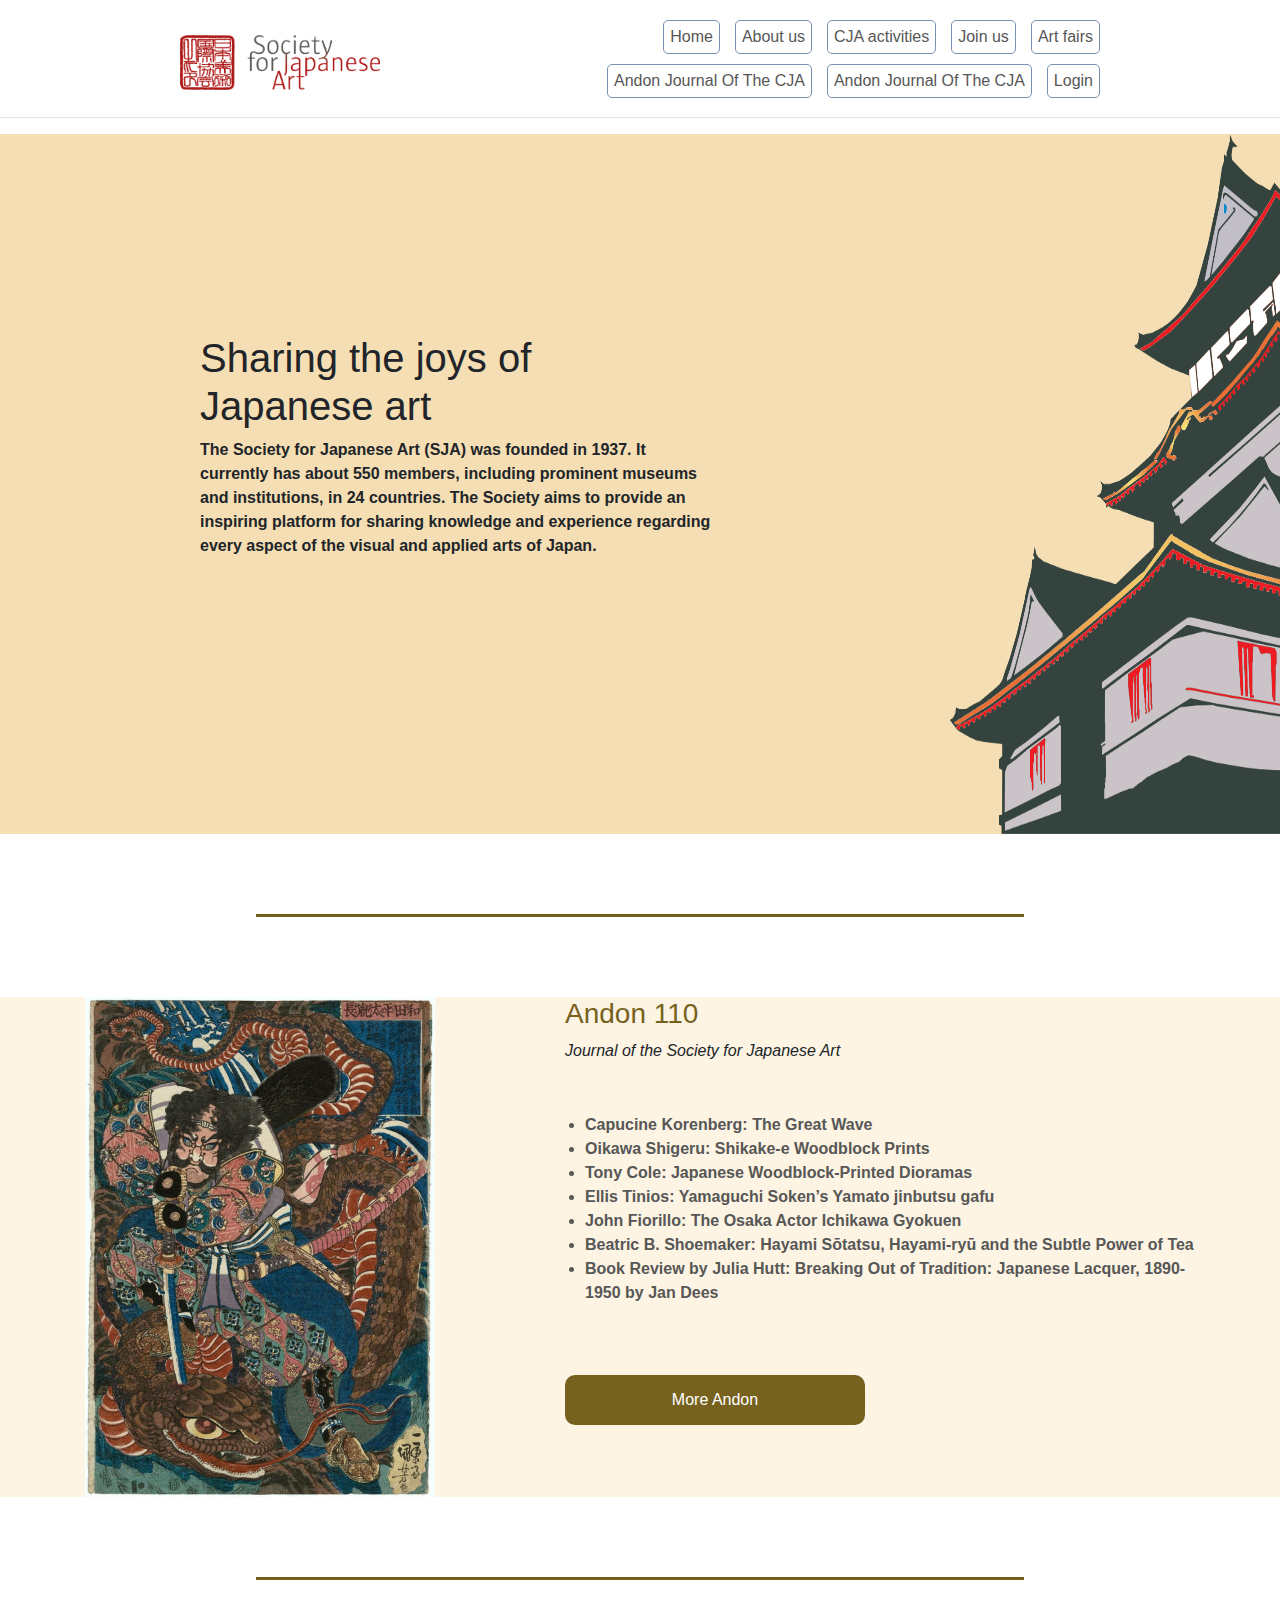
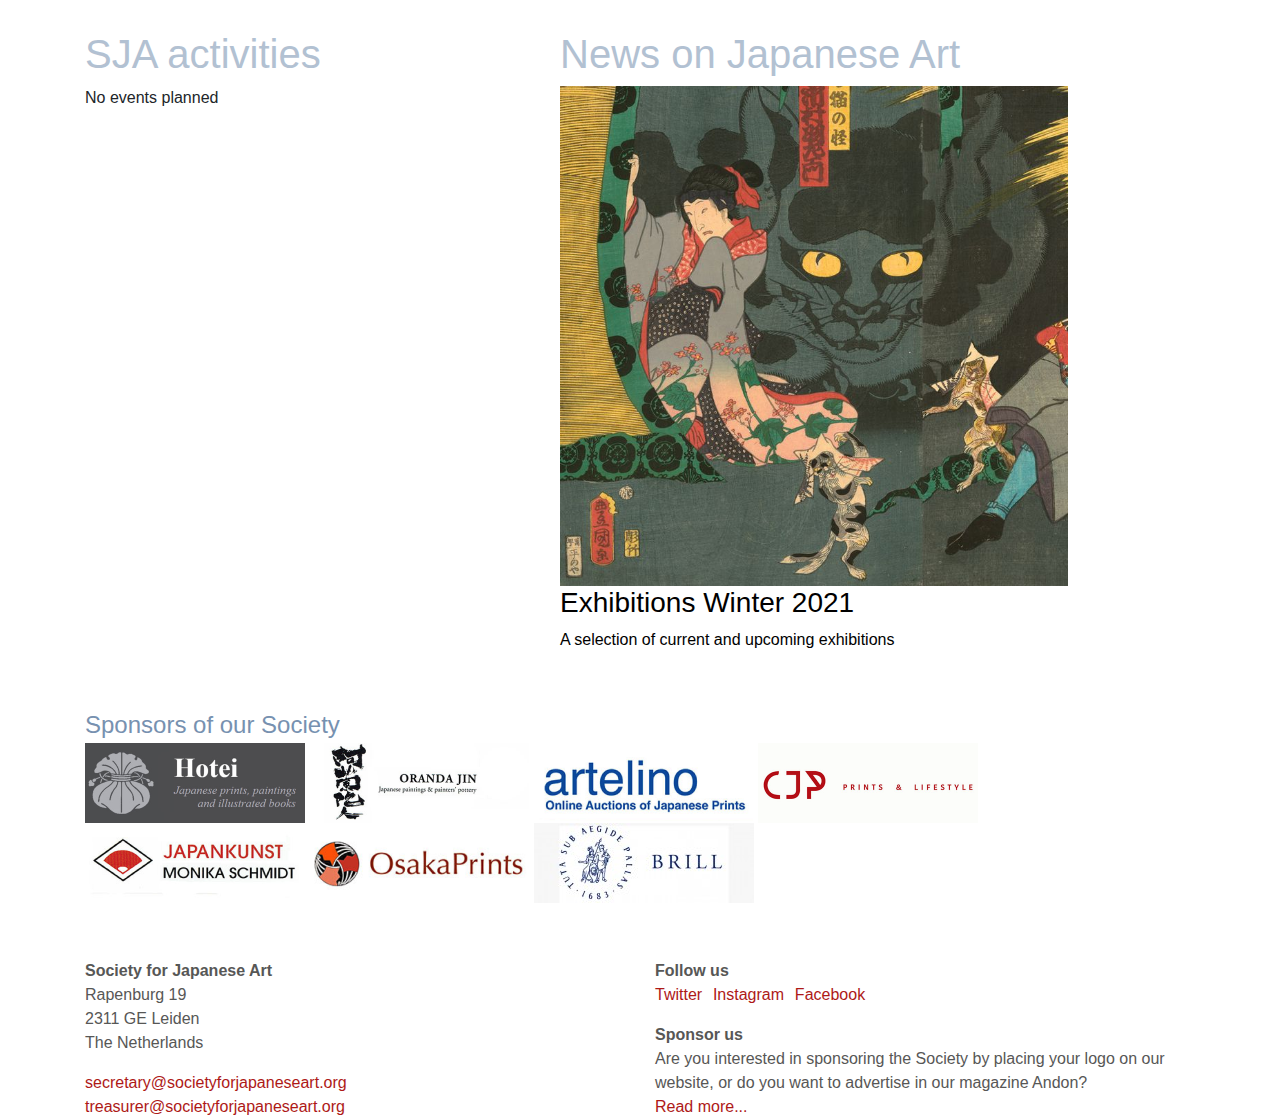
<file: index.html>
<!DOCTYPE html>
<html lang="en">
<head>
    <meta charset="UTF-8">
    <meta name="viewport" content="width=device-width, initial-scale=1.0">
    <title>Document</title>
    <script src="https://code.jquery.com/jquery-3.5.1.min.js" integrity="sha256-9/aliU8dGd2tb6OSsuzixeV4y/faTqgFtohetphbbj0=" crossorigin="anonymous"></script>
    <link rel="stylesheet" href="https://stackpath.bootstrapcdn.com/bootstrap/4.5.2/css/bootstrap.min.css" integrity="sha384-JcKb8q3iqJ61gNV9KGb8thSsNjpSL0n8PARn9HuZOnIxN0hoP+VmmDGMN5t9UJ0Z" crossorigin="anonymous">
    <script src="https://stackpath.bootstrapcdn.com/bootstrap/4.5.2/js/bootstrap.min.js" integrity="sha384-B4gt1jrGC7Jh4AgTPSdUtOBvfO8shuf57BaghqFfPlYxofvL8/KUEfYiJOMMV+rV" crossorigin="anonymous"></script>
    <link rel="stylesheet" href="index-style.css">
    <link rel="stylesheet" href="header-styles.css">
    <link rel="stylesheet" href="footer_style.css">
</head>
<body>
    <header class="header">
        <div class="container container__header">
            <div class="header-logo">
                <img src="header-logo.png" alt="" class="header__logo">
            </div>
            <ul class="header-links">
                <a href="index.html" class="links">Home</a>
                <a href="#" class="links">About us</a>
                <a href="#" class="links">CJA activities</a>
                <a href="join-us.html" class="links">Join us</a>
                <a href="art-fairs.html" class="links">Art fairs</a>
                <div class="w-100"></div>
                <div class="wrapper">
                    <a href="andon-journal-of-the-sja.html" class="links">Andon Journal Of The CJA</a>
                    <a href="index666.html" class="links">Andon Journal Of The CJA</a>
                    <a href="#" class="links">Login</a>
                </div>
            </ul>
        </div>
    </header>
    <hr>

    <div class="block__menu">
        <div class="text">
            <h1>Sharing the joys of Japanese art</h1>
            <span>The Society for Japanese Art (SJA) was founded in 1937. It currently has about 550 members, including prominent museums and institutions, in 24 countries. The Society aims to provide an inspiring platform for sharing knowledge and experience regarding every aspect of the visual and applied arts of Japan.</span>
        </div>
        <div class="img"><img src="backgr.png" alt=""> </div>
    </div>
    <div class="hr"><hr></div>
    <div class="block__main">
        <div class="container">
            <div class="row">
                <div class="col-4">
                    <div class="block1">
                        <img src="img.png" alt="">
                    </div>
                </div>
                <div class="col-8">
                    <div class="block">
                        <h3>Andon 110</h3>  
                        <p>Journal of the Society for Japanese Art</p>
                        <div class="names">
                            <li>Capucine Korenberg: The Great Wave</li>
                            <li>Oikawa Shigeru: Shikake-e Woodblock Prints</li>
                            <li>Tony Cole: Japanese Woodblock-Printed Dioramas</li>
                            <li>Ellis Tinios: Yamaguchi Soken’s Yamato jinbutsu gafu</li>
                            <li>John Fiorillo: The Osaka Actor Ichikawa Gyokuen</li>
                            <li>Beatric B. Shoemaker: Hayami Sōtatsu, Hayami-ryū and the Subtle Power of Tea</li>
                            <li>Book Review by Julia Hutt: Breaking Out of Tradition: Japanese Lacquer, 1890-1950 by Jan Dees</li>
                        </div>
                        <div class="button">
                            <button><a href=""><span>More Andon</span></a></button>
                        </div>
                    </div>
                </div>
            </div>
        </div>
    </div>
    <div class="hr"><hr></div>
    <div class="container">
        <div class="row">
            <div class="col-5">
                <div class="blockk">
                    <a href=""><h1>SJA activities</h1></a>
                    <span>No events planned</span>
                </div>
            </div>
            <div class="col-7">
                <div class="block_">
                    <a href=""><h1>News on Japanese Art</h1></a>
                    <div class="upcom">
                        <a class="imagee" href="">
                            <img src="img2.png" alt="">
                            <div class="text2">
                                <h3>Exhibitions Winter 2021</h3>
                                <p>A selection of current and upcoming exhibitions</p>
                            </div>
                        </a>
                    </div>
                </div>
            </div>
        </div>
    </div>
    <div class="container">
        <footer>
            <div class="foot_head">
                <p class="headertxt">Sponsors of our Society</p>
            </div>
            <div class="spons_logos">
                <img src="footer_hotei.png" alt="">
                <img src="footer_oranda_jin.png" alt="">
                <img src="footer_artelino.png" alt="">
                <img src="fooetr_cjp.png" alt="">
                <img src="footer_monika_schmidt.png" alt="">
                <img src="footer_osaka_prints.png" alt="">
                <img src="footer_logo_brill.jpg" alt="">
            </div>
            <div class="row foot_c">
                <div class="col-md-6 foot_conact">
                    <p class="paragraph boldtxt">Society for Japanese Art</p>
                    <p class="paragraph">Rapenburg 19</p>
                    <p class="paragraph">2311 GE Leiden</p>
                    <p class="paragraph">The Netherlands</p>

                    <a href="" class="redlink">
                        <p class="amargin">secretary@societyforjapaneseart.org</p>
                    </a>
                    <a href="" class="redlink">
                        <p>treasurer@societyforjapaneseart.org</p>
                    </a>
                </div>
                <div class="col-md-6 foot_conact">
                    <p class="paragraph boldtxt">Follow us</p>
                    <div class="socseti">
                        <a href="" class="redlink soc">
                            <p class="soc">Twitter</p>
                        </a>
                        <a href="" class="redlink soc">
                            <p class="soc">Instagram</p>
                        </a>
                        <a href="" class="redlink soc">
                            <p class="soc">Facebook</p>
                        </a>
                    </div>
                    <p class="paragraph boldtxt amargin">Sponsor us</p>
                    <p class="paragraph">Are you interested in sponsoring the Society by placing your logo on our
                        website, or do you want to advertise in our magazine Andon?</p>
                    <a href="" class="redlink">
                        <p>Read more...</p>
                    </a>
                </div>
            </div>
        </footer>
    </div>
</body>
</html>
</file>
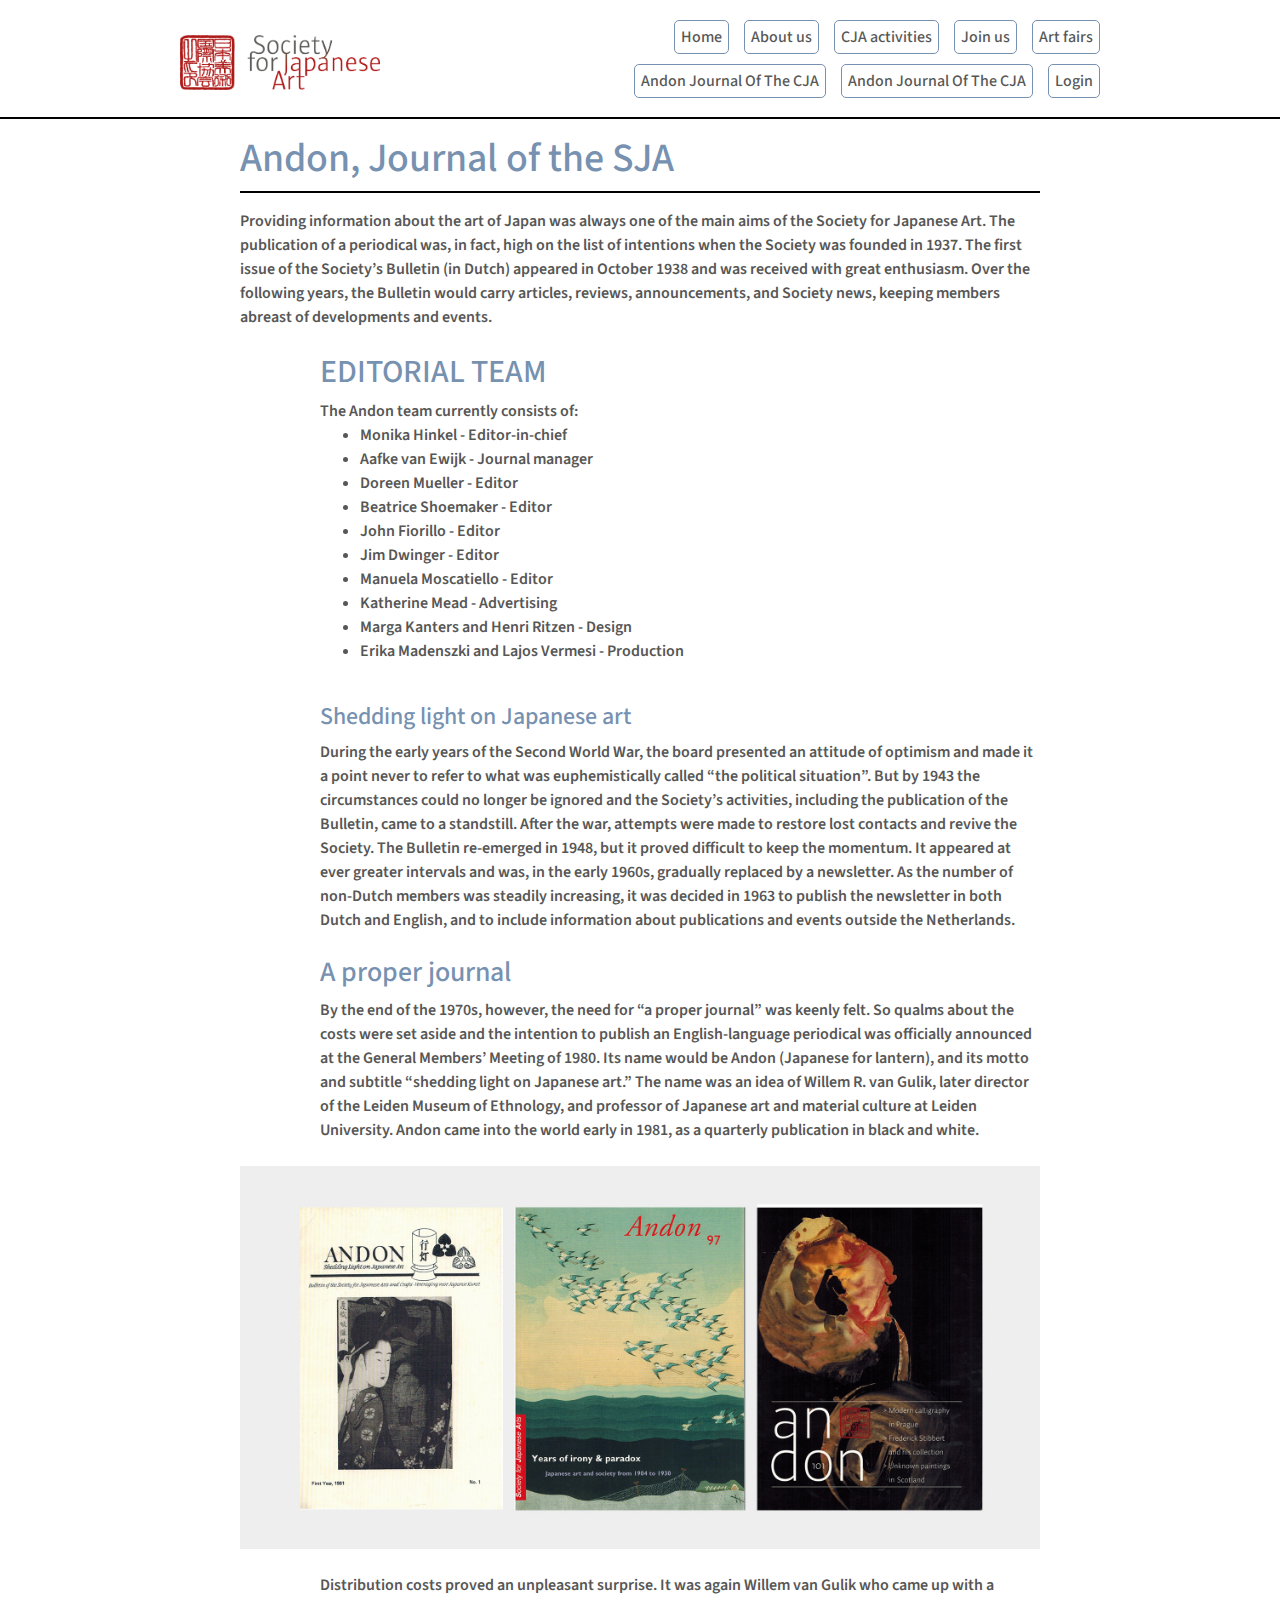
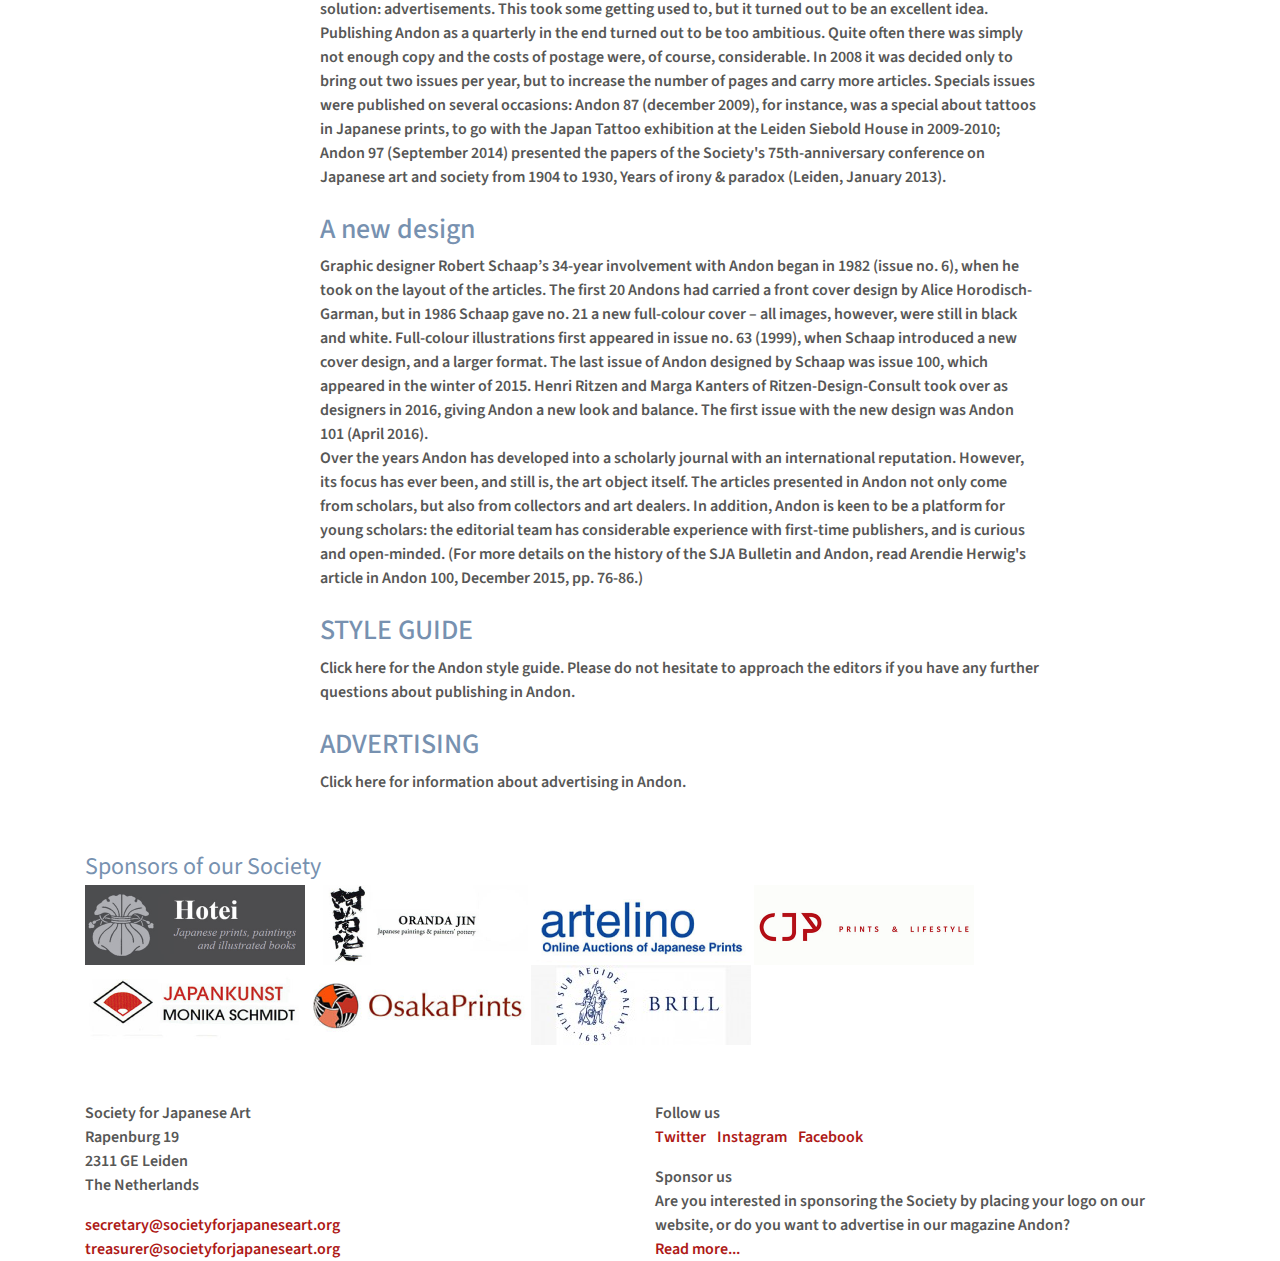
<file: andon-journal-of-the-sja.html>
<!DOCTYPE html>
<html lang="en">
  <head>
    <meta charset="UTF-8" />
    <meta name="viewport" content="width=device-width, initial-scale=1.0" />
    <link rel="preconnect" href="https://fonts.gstatic.com" />
    <link
      href="https://fonts.googleapis.com/css2?family=Source+Sans+Pro:wght@300&display=swap"
      rel="stylesheet"
    />

    <script src="https://code.jquery.com/jquery-3.5.1.min.js"
        integrity="sha256-9/aliU8dGd2tb6OSsuzixeV4y/faTqgFtohetphbbj0=" crossorigin="anonymous"></script>
    <link rel="stylesheet" href="https://stackpath.bootstrapcdn.com/bootstrap/4.5.2/css/bootstrap.min.css"
       integrity="sha384-JcKb8q3iqJ61gNV9KGb8thSsNjpSL0n8PARn9HuZOnIxN0hoP+VmmDGMN5t9UJ0Z" crossorigin="anonymous">
    <link rel="stylesheet" href="header-styles.css">
    
    <link rel="stylesheet" href="andon-journal-of-the-sja.style.css" />
    <title>Document</title>
    <link rel="stylesheet" href="footer_style.css">
  </head>
  <body>

    <header class="header">
      <div class="container container__header">
          <div class="header-logo">
              <img src="header-logo.png" alt="" class="header__logo">
          </div>
          <ul class="header-links">
              <a href="index.html" class="links">Home</a>
              <a href="#" class="links">About us</a>
              <a href="#" class="links">CJA activities</a>
              <a href="join-us.html" class="links">Join us</a>
              <a href="art-fairs.html" class="links">Art fairs</a>
              <div class="w-100"></div>
              <div class="wrapper">
                  <a href="andon-journal-of-the-sja.html" class="links">Andon Journal Of The CJA</a>
                  <a href="index666.html" class="links">Andon Journal Of The CJA</a>
                  <a href="#" class="links">Login</a>
              </div>
          </ul>
      </div>
  </header>
  <hr>

    <div class="wrapper-andron">
      <div class="p1">
        <h1>Andon, Journal of the SJA</h1>
        <hr />
        <p>
          Providing information about the art of Japan was always one of the
          main aims of the Society for Japanese Art. The publication of a
          periodical was, in fact, high on the list of intentions when the
          Society was founded in 1937. The first issue of the Society’s Bulletin
          (in Dutch) appeared in October 1938 and was received with great
          enthusiasm. Over the following years, the Bulletin would carry
          articles, reviews, announcements, and Society news, keeping members
          abreast of developments and events.
        </p>
      </div>

      <div class="p2">
        <h2>EDITORIAL TEAM</h2>
        <p>The Andon team currently consists of:</p>
        <ul>
          <li>Monika Hinkel - Editor-in-chief</li>
          <li>Aafke van Ewijk - Journal manager</li>
          <li>Doreen Mueller - Editor</li>
          <li>Beatrice Shoemaker - Editor</li>
          <li>John Fiorillo - Editor</li>
          <li>Jim Dwinger - Editor</li>
          <li>Manuela Moscatiello - Editor</li>
          <li>Katherine Mead - Advertising</li>
          <li>Marga Kanters and Henri Ritzen - Design</li>
          <li>Erika Madenszki and Lajos Vermesi - Production</li>
        </ul>
      </div>

      <div class="p3">
        <h3>Shedding light on Japanese art</h3>
        <p>
          During the early years of the Second World War, the board presented an
          attitude of optimism and made it a point never to refer to what was
          euphemistically called “the political situation”. But by 1943 the
          circumstances could no longer be ignored and the Society’s activities,
          including the publication of the Bulletin, came to a standstill. After
          the war, attempts were made to restore lost contacts and revive the
          Society. The Bulletin re-emerged in 1948, but it proved difficult to
          keep the momentum. It appeared at ever greater intervals and was, in
          the early 1960s, gradually replaced by a newsletter. As the number of
          non-Dutch members was steadily increasing, it was decided in 1963 to
          publish the newsletter in both Dutch and English, and to include
          information about publications and events outside the Netherlands.
        </p>
      </div>

      <div class="p4">
        <h3>A proper journal</h3>
        <p>
          By the end of the 1970s, however, the need for “a proper journal” was
          keenly felt. So qualms about the costs were set aside and the
          intention to publish an English-language periodical was officially
          announced at the General Members’ Meeting of 1980. Its name would be
          Andon (Japanese for lantern), and its motto and subtitle “shedding
          light on Japanese art.” The name was an idea of Willem R. van Gulik,
          later director of the Leiden Museum of Ethnology, and professor of
          Japanese art and material culture at Leiden University. Andon came
          into the world early in 1981, as a quarterly publication in black and
          white.
        </p>
      </div>

      <img class="img" src="/andon-journal-of-the-sja.jpg" alt="" />

      <div class="p5">
        <p>
          Distribution costs proved an unpleasant surprise. It was again Willem
          van Gulik who came up with a solution: advertisements. This took some
          getting used to, but it turned out to be an excellent idea. Publishing
          Andon as a quarterly in the end turned out to be too ambitious. Quite
          often there was simply not enough copy and the costs of postage were,
          of course, considerable. In 2008 it was decided only to bring out two
          issues per year, but to increase the number of pages and carry more
          articles. Specials issues were published on several occasions: Andon
          87 (december 2009), for instance, was a special about tattoos in
          Japanese prints, to go with the Japan Tattoo exhibition at the Leiden
          Siebold House in 2009-2010; Andon 97 (September 2014) presented the
          papers of the Society's 75th-anniversary conference on Japanese art
          and society from 1904 to 1930, Years of irony & paradox (Leiden,
          January 2013).
        </p>
      </div>

      <div class="p6">
        <h3>A new design</h3>
        <p>
          Graphic designer Robert Schaap’s 34-year involvement with Andon began
          in 1982 (issue no. 6), when he took on the layout of the articles. The
          first 20 Andons had carried a front cover design by Alice
          Horodisch-Garman, but in 1986 Schaap gave no. 21 a new full-colour
          cover – all images, however, were still in black and white.
          Full-colour illustrations first appeared in issue no. 63 (1999), when
          Schaap introduced a new cover design, and a larger format. The last
          issue of Andon designed by Schaap was issue 100, which appeared in the
          winter of 2015. Henri Ritzen and Marga Kanters of
          Ritzen-Design-Consult took over as designers in 2016, giving Andon a
          new look and balance. The first issue with the new design was Andon
          101 (April 2016).
        </p>
        <p>
          Over the years Andon has developed into a scholarly journal with an
          international reputation. However, its focus has ever been, and still
          is, the art object itself. The articles presented in Andon not only
          come from scholars, but also from collectors and art dealers. In
          addition, Andon is keen to be a platform for young scholars: the
          editorial team has considerable experience with first-time publishers,
          and is curious and open-minded. (For more details on the history of
          the SJA Bulletin and Andon, read Arendie Herwig's article in Andon
          100, December 2015, pp. 76-86.)
        </p>
      </div>

      <div class="p7">
        <h3>STYLE GUIDE</h3>
        <p>
          Click here for the Andon style guide. Please do not hesitate to
          approach the editors if you have any further questions about
          publishing in Andon.
        </p>
      </div>

      <div class="p8">
        <h3>ADVERTISING</h3>
        <p>Click here for information about advertising in Andon.</p>
      </div>
    </div>

    <div class="container">
      <footer>
          <div class="foot_head">
              <p class="headertxt">Sponsors of our Society</p>
          </div>
          <div class="spons_logos">
              <img src="footer_hotei.png" alt="">
              <img src="footer_oranda_jin.png" alt="">
              <img src="footer_artelino.png" alt="">
              <img src="fooetr_cjp.png" alt="">
              <img src="footer_monika_schmidt.png" alt="">
              <img src="footer_osaka_prints.png" alt="">
              <img src="footer_logo_brill.jpg" alt="">
          </div>
          <div class="row foot_c">
              <div class="col-md-6 foot_conact">
                  <p class="paragraph boldtxt">Society for Japanese Art</p>
                  <p class="paragraph">Rapenburg 19</p>
                  <p class="paragraph">2311 GE Leiden</p>
                  <p class="paragraph">The Netherlands</p>

                  <a href="" class="redlink">
                      <p class="amargin">secretary@societyforjapaneseart.org</p>
                  </a>
                  <a href="" class="redlink">
                      <p>treasurer@societyforjapaneseart.org</p>
                  </a>
              </div>
              <div class="col-md-6 foot_conact">
                  <p class="paragraph boldtxt">Follow us</p>
                  <div class="socseti">
                      <a href="" class="redlink soc">
                          <p class="soc">Twitter</p>
                      </a>
                      <a href="" class="redlink soc">
                          <p class="soc">Instagram</p>
                      </a>
                      <a href="" class="redlink soc">
                          <p class="soc">Facebook</p>
                      </a>
                  </div>
                  <p class="paragraph boldtxt amargin">Sponsor us</p>
                  <p class="paragraph">Are you interested in sponsoring the Society by placing your logo on our
                      website, or do you want to advertise in our magazine Andon?</p>
                  <a href="" class="redlink">
                      <p>Read more...</p>
                  </a>
              </div>
          </div>
      </footer>
  </div>
  </body>
</html>
</file>
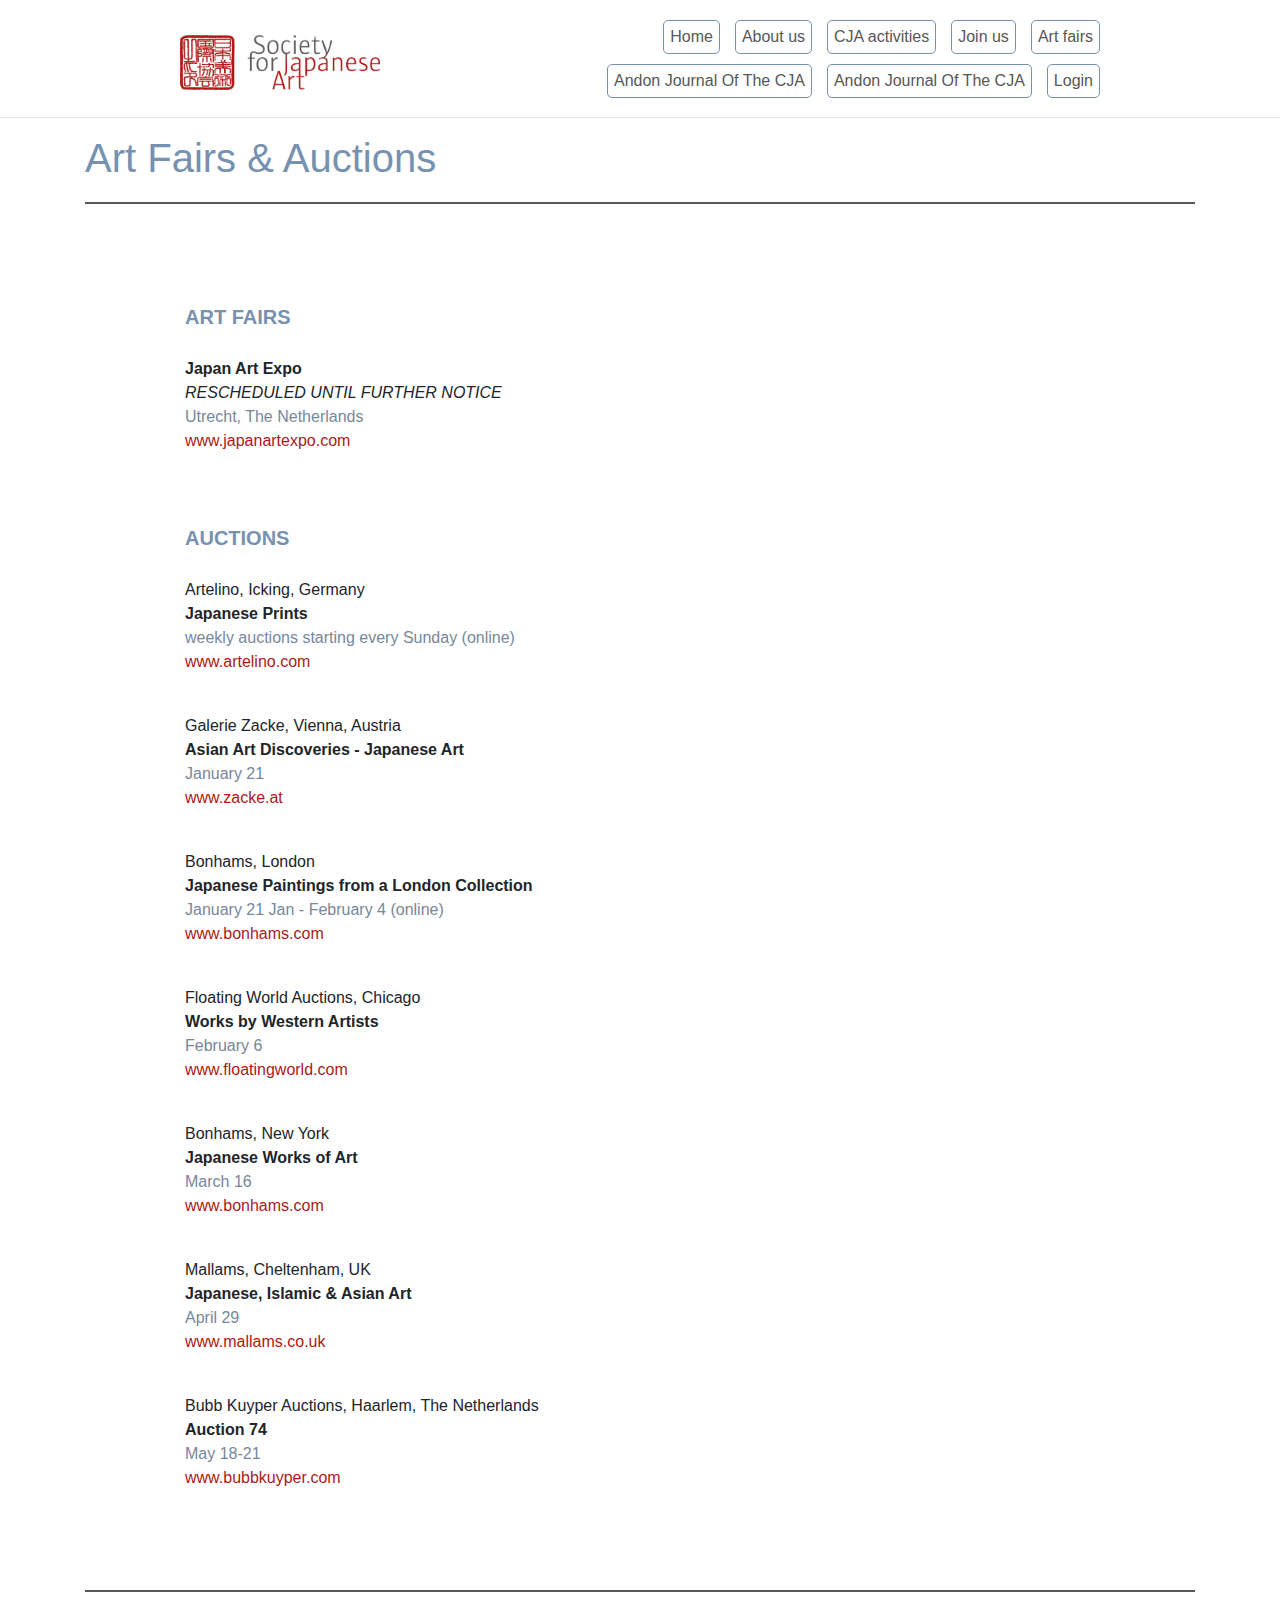
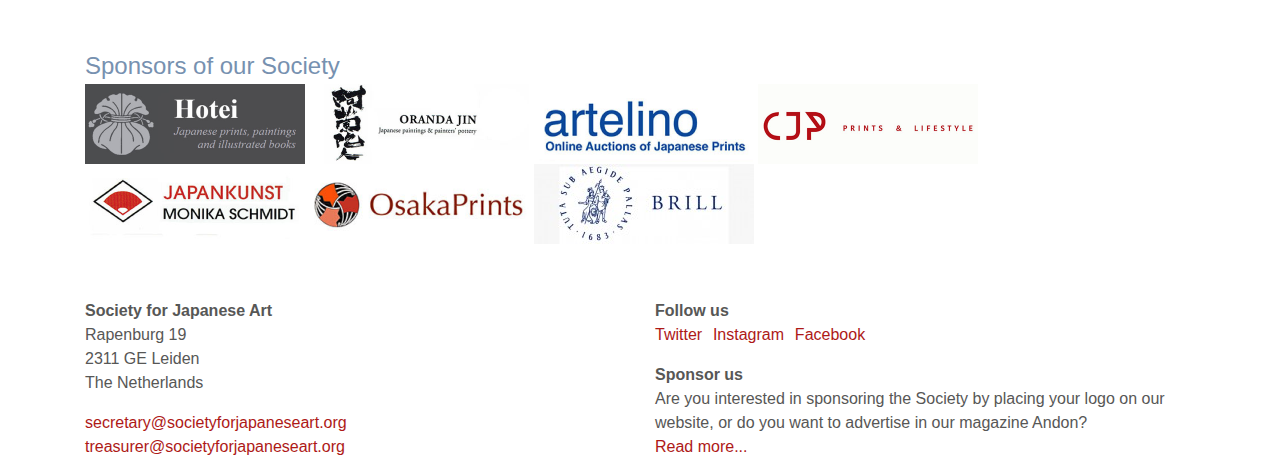
<file: art-fairs.html>
<!DOCTYPE html>
<html lang="en">

<head>
    <meta charset="UTF-8">
    <meta name="viewport" content="width=device-width, initial-scale=1.0">
    <title>Document</title>
    <script src="https://code.jquery.com/jquery-3.5.1.min.js"
        integrity="sha256-9/aliU8dGd2tb6OSsuzixeV4y/faTqgFtohetphbbj0=" crossorigin="anonymous"></script>
    <link rel="stylesheet" href="https://stackpath.bootstrapcdn.com/bootstrap/4.5.2/css/bootstrap.min.css"
       integrity="sha384-JcKb8q3iqJ61gNV9KGb8thSsNjpSL0n8PARn9HuZOnIxN0hoP+VmmDGMN5t9UJ0Z" crossorigin="anonymous">
    <link rel="stylesheet" href="header-styles.css">
    <link rel="stylesheet" href="styles-art-fairs.css">
    <link rel="stylesheet" href="footer_style.css">
</head>

<body>
    <header class="header">
        <div class="container container__header">
            <div class="header-logo">
                <img src="header-logo.png" alt="" class="header__logo">
            </div>
            <ul class="header-links">
                <a href="index.html" class="links">Home</a>
                <a href="#" class="links">About us</a>
                <a href="#" class="links">CJA activities</a>
                <a href="join-us.html" class="links">Join us</a>
                <a href="art-fairs.html" class="links">Art fairs</a>
                <div class="w-100"></div>
                <div class="wrapper">
                    <a href="andon-journal-of-the-sja.html" class="links">Andon Journal Of The CJA</a>
                    <a href="index666.html" class="links">Andon Journal Of The CJA</a>
                    <a href="#" class="links">Login</a>
                </div>
            </ul>
        </div>
    </header>
    <hr>
    <main class="info container">
        <h2 class="title"> Art Fairs & Auctions</h2>
        <div class="auctions">
            <div class="auctions-items">
                <p class="auction-items__title"> Art Fairs</p>
                <span class="auction-items__subtitle auction-items__subtitle_bold">Japan Art Expo
                </span>
                <span class="auction-items__info auction-items__info_italic">RESCHEDULED UNTIL FURTHER NOTICE
                </span>
                <span class="auction-items__city">Utrecht, The Netherlands
                </span>
                <a href="#">www.japanartexpo.com</a>
            </div>
            <div class="auctions-items">
                <p class="auction-items__title"> AUCTIONS</p>
                <span class="auction-items__subtitle">Artelino, Icking, Germany
                </span>
                <span class="auction-items__info">Japanese Prints
                </span>
                <span class="auction-items__city">weekly auctions starting every Sunday (online)
                </span>
                <a href="#">www.artelino.com</a>
            </div>
            <div class="auctions-items auctions-items-top">
                <span class="auction-items__subtitle">Galerie Zacke, Vienna, Austria
                </span>
                <span class="auction-items__info">Asian Art Discoveries - Japanese Art
                </span>
                <span class="auction-items__city">January 21
                </span>
                <a href="#">www.zacke.at</a>
            </div>
            <div class="auctions-items auctions-items-top">
                <span class="auction-items__subtitle">Bonhams, London
                </span>
                <span class="auction-items__info">Japanese Paintings from a London Collection
                </span>
                <span class="auction-items__city">January 21 Jan - February 4 (online)
                </span>
                <a href="#">www.bonhams.com</a>
            </div>
            <div class="auctions-items auctions-items-top">
                <span class="auction-items__subtitle">Floating World Auctions, Chicago
                </span>
                <span class="auction-items__info">Works by Western Artists
                </span>
                <span class="auction-items__city">February 6
                </span>
                <a href="#">www.floatingworld.com</a>
            </div>
            <div class="auctions-items auctions-items-top">
                <span class="auction-items__subtitle">Bonhams, New York
                </span>
                <span class="auction-items__info">Japanese Works of Art
                </span>
                <span class="auction-items__city">March 16
                </span>
                <a href="#">www.bonhams.com</a>
            </div>
            <div class="auctions-items auctions-items-top">
                <span class="auction-items__subtitle">Mallams, Cheltenham, UK
                </span>
                <span class="auction-items__info">Japanese, Islamic & Asian Art
                </span>
                <span class="auction-items__city">April 29
                </span>
                <a href="#">www.mallams.co.uk</a>
            </div>
            <div class="auctions-items auctions-items-top">
                <span class="auction-items__subtitle">Bubb Kuyper Auctions, Haarlem, The Netherlands
                </span>
                <span class="auction-items__info">Auction 74
                </span>
                <span class="auction-items__city">May 18-21
                </span>
                <a href="#">www.bubbkuyper.com</a>
            </div>
        </div>
    </main>

    <div class="container">
        <footer>
            <div class="foot_head">
                <p class="headertxt">Sponsors of our Society</p>
            </div>
            <div class="spons_logos">
                <img src="footer_hotei.png" alt="">
                <img src="footer_oranda_jin.png" alt="">
                <img src="footer_artelino.png" alt="">
                <img src="fooetr_cjp.png" alt="">
                <img src="footer_monika_schmidt.png" alt="">
                <img src="footer_osaka_prints.png" alt="">
                <img src="footer_logo_brill.jpg" alt="">
            </div>
            <div class="row foot_c">
                <div class="col-md-6 foot_conact">
                    <p class="paragraph boldtxt">Society for Japanese Art</p>
                    <p class="paragraph">Rapenburg 19</p>
                    <p class="paragraph">2311 GE Leiden</p>
                    <p class="paragraph">The Netherlands</p>

                    <a href="" class="redlink">
                        <p class="amargin">secretary@societyforjapaneseart.org</p>
                    </a>
                    <a href="" class="redlink">
                        <p>treasurer@societyforjapaneseart.org</p>
                    </a>
                </div>
                <div class="col-md-6 foot_conact">
                    <p class="paragraph boldtxt">Follow us</p>
                    <div class="socseti">
                        <a href="" class="redlink soc">
                            <p class="soc">Twitter</p>
                        </a>
                        <a href="" class="redlink soc">
                            <p class="soc">Instagram</p>
                        </a>
                        <a href="" class="redlink soc">
                            <p class="soc">Facebook</p>
                        </a>
                    </div>
                    <p class="paragraph boldtxt amargin">Sponsor us</p>
                    <p class="paragraph">Are you interested in sponsoring the Society by placing your logo on our
                        website, or do you want to advertise in our magazine Andon?</p>
                    <a href="" class="redlink">
                        <p>Read more...</p>
                    </a>
                </div>
            </div>
        </footer>
    </div>
</body>

</html>
</file>
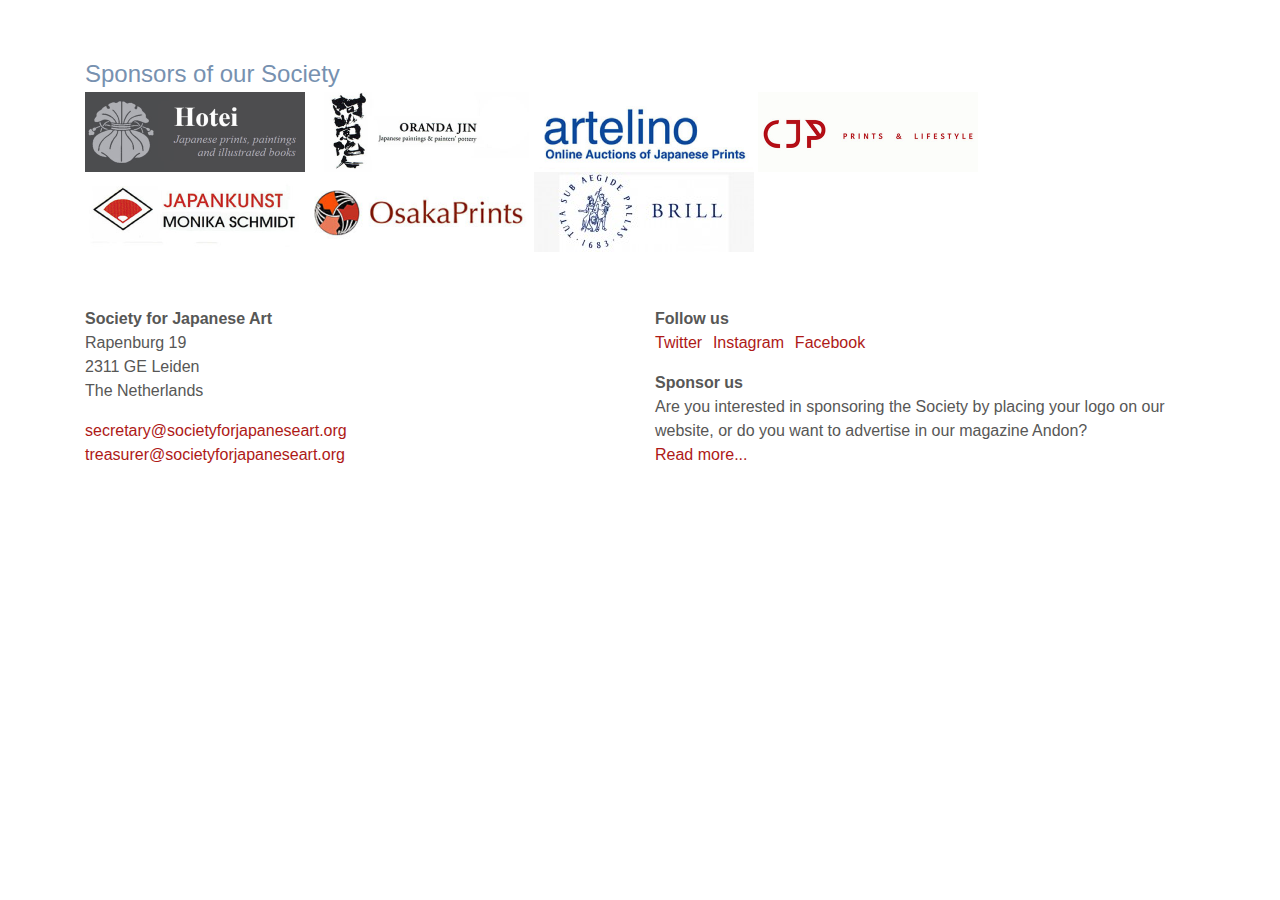
<file: footer.html>
<!DOCTYPE html>
<html lang="en">

<head>
    <meta charset="UTF-8">
    <meta name="viewport" content="width=device-width, initial-scale=1.0">
    <title>free to use footer</title>
    <script src="https://code.jquery.com/jquery-3.5.1.min.js"
        integrity="sha256-9/aliU8dGd2tb6OSsuzixeV4y/faTqgFtohetphbbj0=" crossorigin="anonymous"></script>
    <link rel="stylesheet" href="https://stackpath.bootstrapcdn.com/bootstrap/4.5.2/css/bootstrap.min.css"
        integrity="sha384-JcKb8q3iqJ61gNV9KGb8thSsNjpSL0n8PARn9HuZOnIxN0hoP+VmmDGMN5t9UJ0Z" crossorigin="anonymous">
    <script src="https://stackpath.bootstrapcdn.com/bootstrap/4.5.2/js/bootstrap.min.js"
        integrity="sha384-B4gt1jrGC7Jh4AgTPSdUtOBvfO8shuf57BaghqFfPlYxofvL8/KUEfYiJOMMV+rV"
        crossorigin="anonymous"></script>
    <link rel="stylesheet" href="footer_style.css">
</head>

<body>
    <div class="container">
        <footer>
            <div class="foot_head">
                <p class="headertxt">Sponsors of our Society</p>
            </div>
            <div class="spons_logos">
                <img src="footer_hotei.png" alt="">
                <img src="footer_oranda_jin.png" alt="">
                <img src="footer_artelino.png" alt="">
                <img src="fooetr_cjp.png" alt="">
                <img src="footer_monika_schmidt.png" alt="">
                <img src="footer_osaka_prints.png" alt="">
                <img src="footer_logo_brill.jpg" alt="">
            </div>
            <div class="row foot_c">
                <div class="col-md-6 foot_conact">
                    <p class="paragraph boldtxt">Society for Japanese Art</p>
                    <p class="paragraph">Rapenburg 19</p>
                    <p class="paragraph">2311 GE Leiden</p>
                    <p class="paragraph">The Netherlands</p>

                    <a href="" class="redlink">
                        <p class="amargin">secretary@societyforjapaneseart.org</p>
                    </a>
                    <a href="" class="redlink">
                        <p>treasurer@societyforjapaneseart.org</p>
                    </a>
                </div>
                <div class="col-md-6 foot_conact">
                    <p class="paragraph boldtxt">Follow us</p>
                    <div class="socseti">
                        <a href="" class="redlink soc">
                            <p class="soc">Twitter</p>
                        </a>
                        <a href="" class="redlink soc">
                            <p class="soc">Instagram</p>
                        </a>
                        <a href="" class="redlink soc">
                            <p class="soc">Facebook</p>
                        </a>
                    </div>
                    <p class="paragraph boldtxt amargin">Sponsor us</p>
                    <p class="paragraph">Are you interested in sponsoring the Society by placing your logo on our
                        website, or do you want to advertise in our magazine Andon?</p>
                    <a href="" class="redlink">
                        <p>Read more...</p>
                    </a>
                </div>
            </div>
        </footer>
    </div>
</body>

</html>
</file>
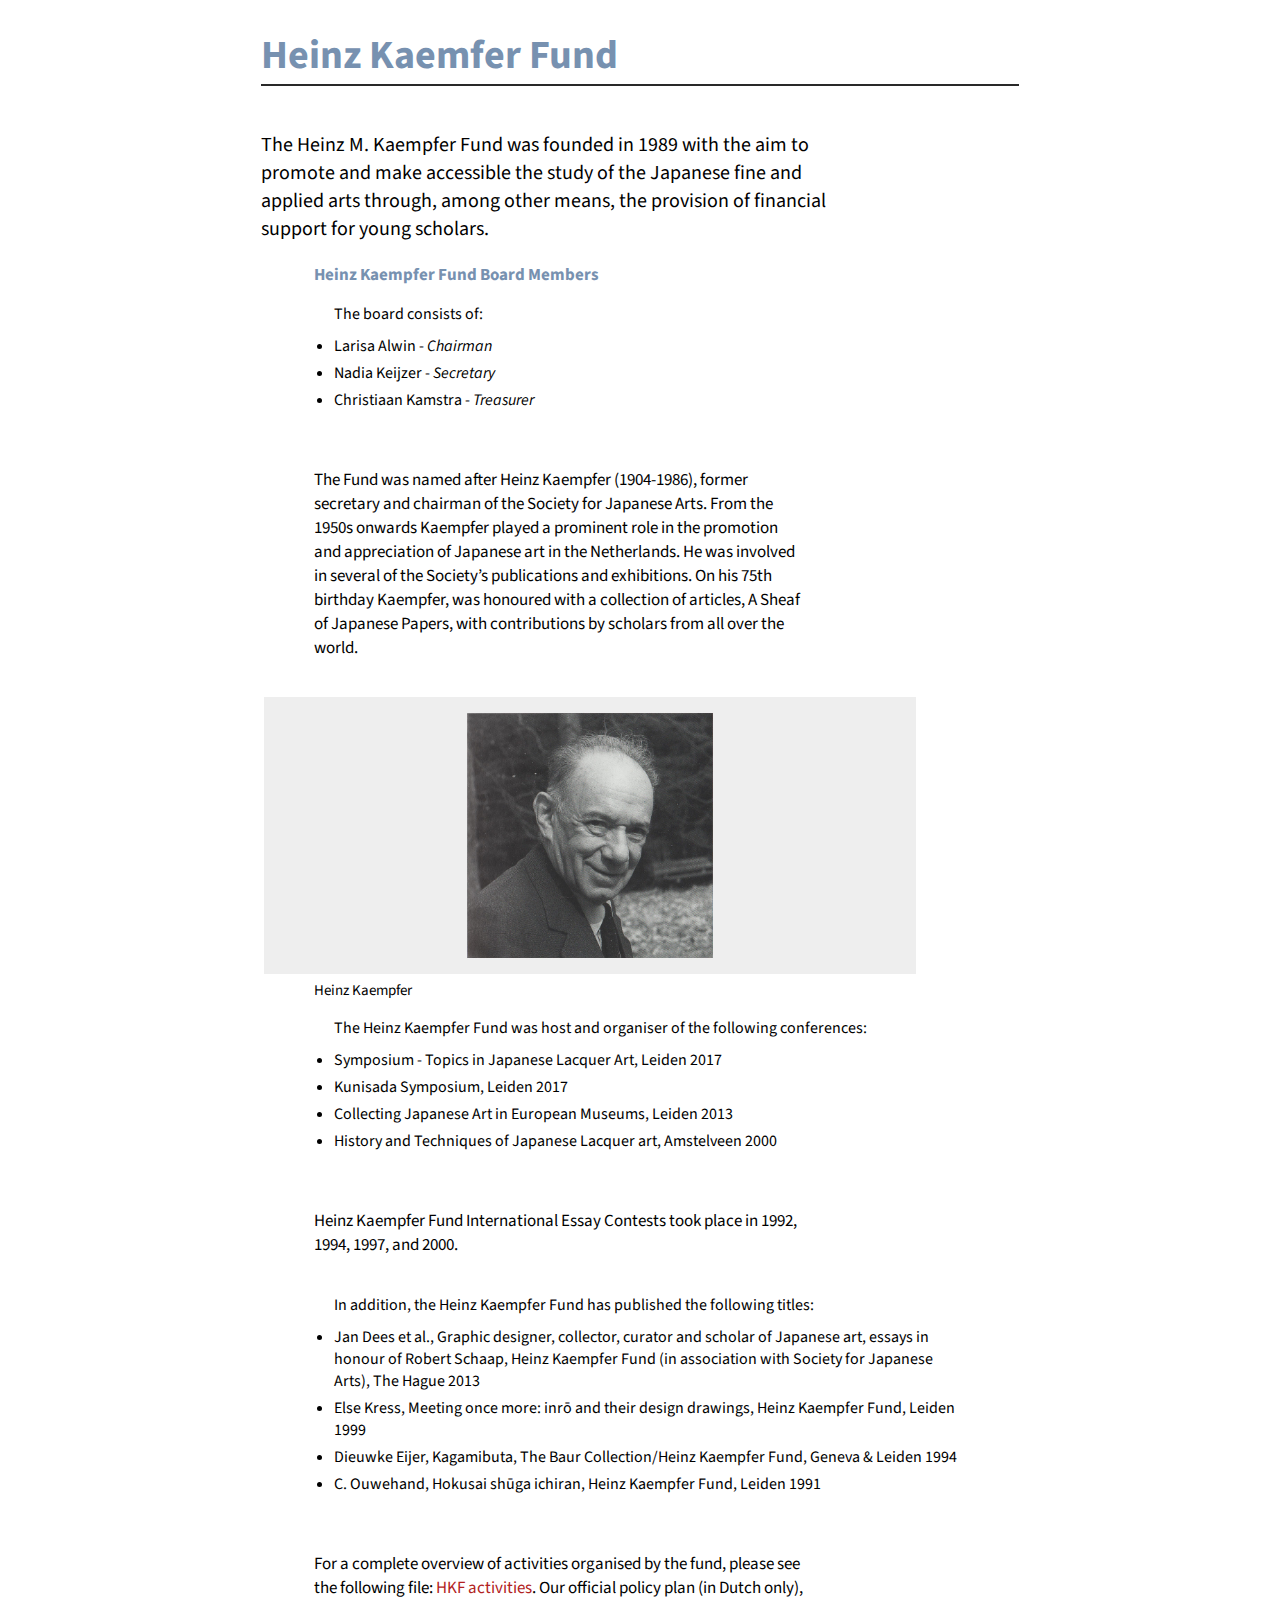
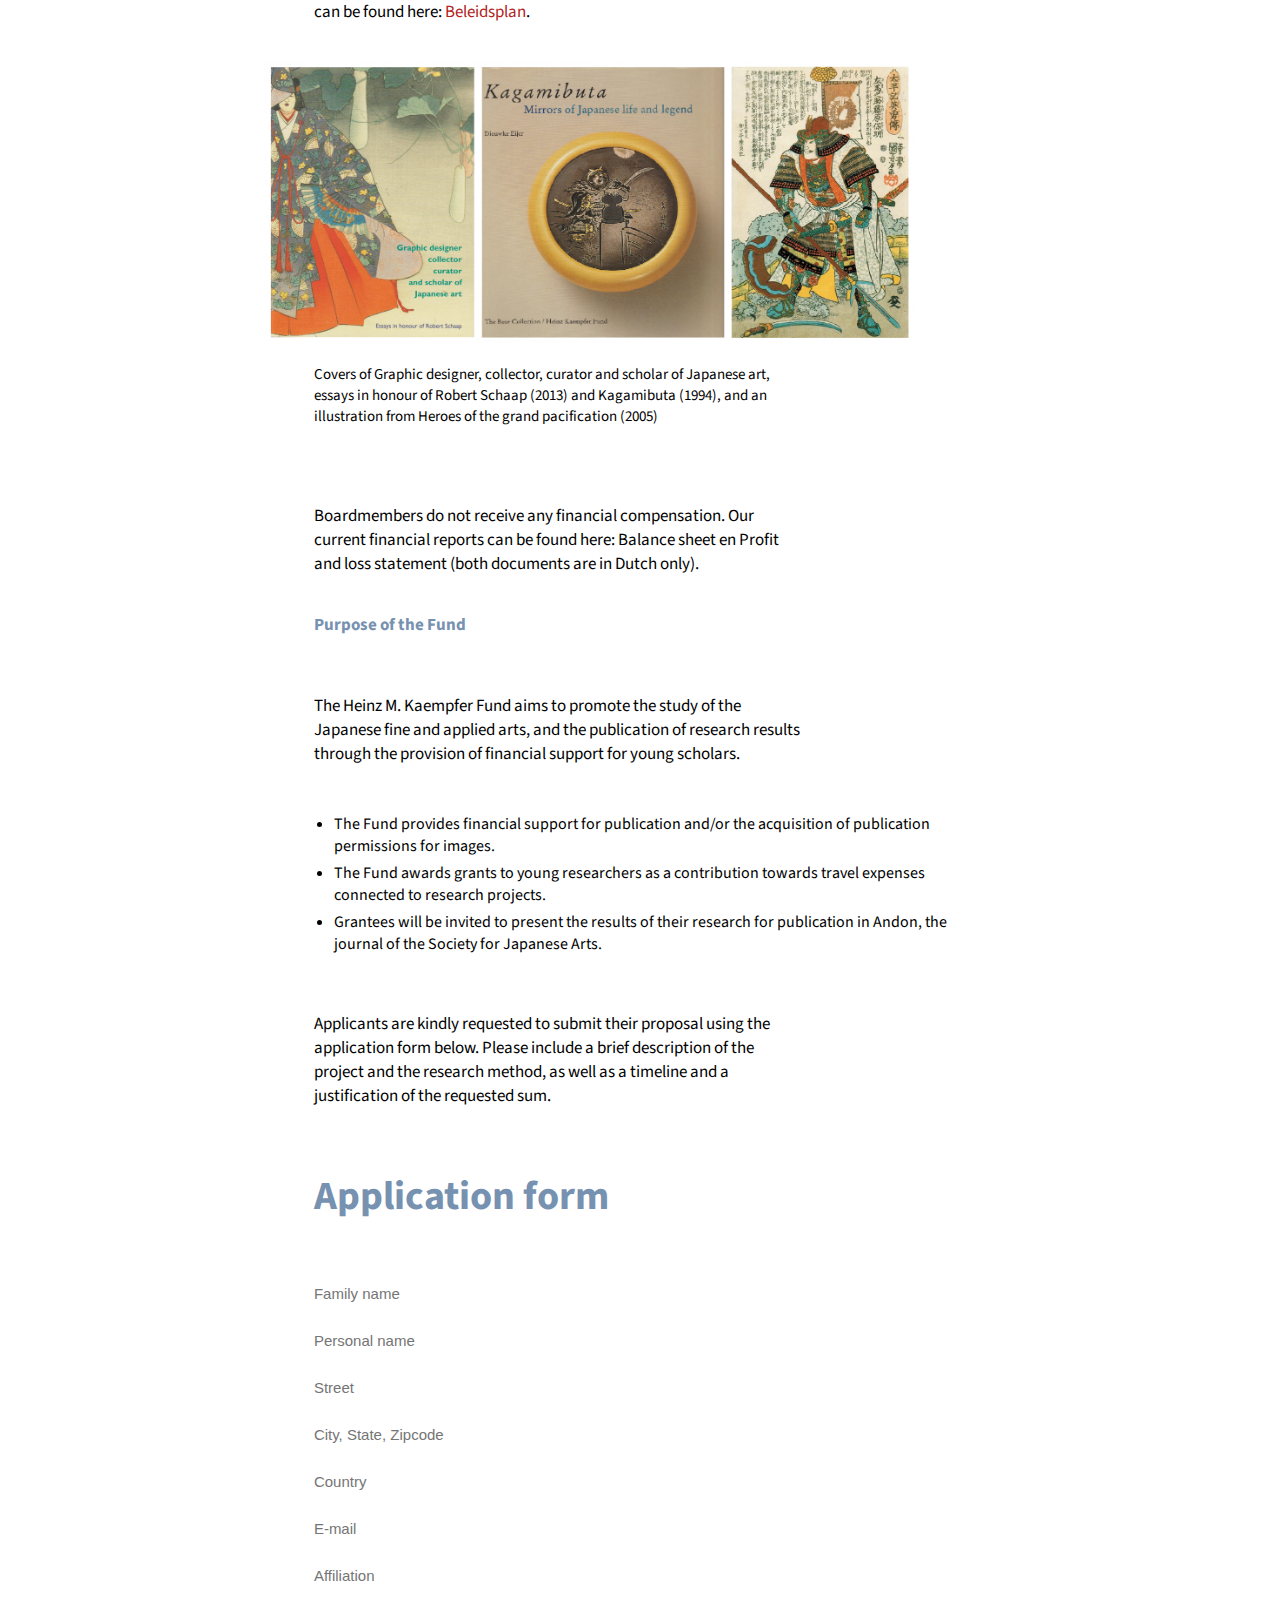
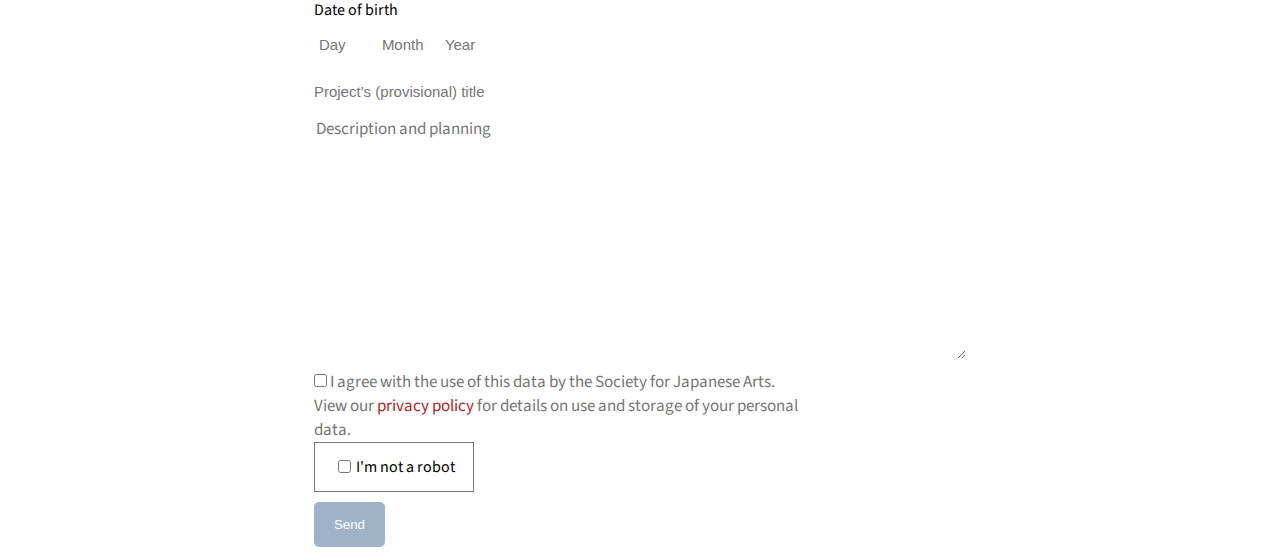
<file: heinz.html>
<!DOCTYPE html>
<html lang="en">
<head>
    <meta charset="UTF-8">
    <meta name="viewport" content="width=device-width, initial-scale=1.0">
    <title>Document</title>
    <link rel="preconnect" href="https://fonts.gstatic.com">
    <link href="https://fonts.googleapis.com/css2?family=Source+Sans+Pro:wght@300&display=swap" rel="stylesheet">
    <link rel="stylesheet" href="heinz.css">
</head>
<body>
    <div class="container">
        <section class="first">
            <h1>Heinz Kaemfer Fund</h1>
            <p>The Heinz M. Kaempfer Fund was founded in 1989 with the aim to promote and make accessible the study of the Japanese fine and applied arts through, among other means, the provision of financial support for young scholars.</p>
            <div class="container2">
                <h2>Heinz Kaempfer Fund Board Members</h2>
                <ul>
                    The board consists of:
                    <li>Larisa Alwin - <em>Chairman</em></li>
                    <li>Nadia Keijzer - <em>Secretary</em></li>
                    <li>Christiaan Kamstra - <em>Treasurer</em></li>
                </ul>
                <p>The Fund was named after Heinz Kaempfer (1904-1986), former secretary and chairman of the Society for Japanese Arts. From the 1950s onwards Kaempfer played a prominent role in the promotion and appreciation of Japanese art in the Netherlands. He was involved in several of the Society’s publications and exhibitions. On his 75th birthday Kaempfer, was honoured with a collection of articles, A Sheaf of Japanese Papers, with contributions by scholars from all over the world.</p>
                <img src="foto_heinz_kaempfer.jpg" alt=""><span>Heinz Kaempfer</span>
                <ul>
                    The Heinz Kaempfer Fund was host and organiser of the following conferences:
                    <li>Symposium - Topics in Japanese Lacquer Art, Leiden 2017</li>
                    <li>Kunisada Symposium, Leiden 2017</li>
                    <li>Collecting Japanese Art in European Museums, Leiden 2013</li>
                    <li>History and Techniques of Japanese Lacquer art, Amstelveen 2000</li>
                </ul>
                <p>Heinz Kaempfer Fund International Essay Contests took place in 1992, 1994, 1997, and 2000.</p>
                <ul>
                    In addition, the Heinz Kaempfer Fund has published the following titles:
                    <li>Jan Dees et al., Graphic designer, collector, curator and scholar of Japanese art, essays in honour of Robert Schaap, Heinz Kaempfer Fund (in association with Society for Japanese Arts), The Hague 2013</li>
                    <li>Else Kress, Meeting once more: inrō and their design drawings, Heinz Kaempfer Fund, Leiden 1999</li>
                    <li>Dieuwke Eijer, Kagamibuta, The Baur Collection/Heinz Kaempfer Fund, Geneva & Leiden 1994</li>
                    <li>C. Ouwehand, Hokusai shūga ichiran, Heinz Kaempfer Fund, Leiden 1991</li>
                </ul>
                    <p>For a complete overview of activities organised by the fund, please see the following file: <a href="https://www.societyforjapaneseart.org/sites/www.societyforjapaneseart.org/files/documenten/2018_activiteitenoverzicht_hkf_websiteversie.pdf"> HKF activities</a>. Our official policy plan (in Dutch only), can be found here: <a href="https://www.societyforjapaneseart.org/sites/www.societyforjapaneseart.org/files/documenten/beleidsplan_hkf.pdf"> Beleidsplan</a>.</p>
                    <img src="coverfoto.png" alt="">
                    <div class="text">
                        <p>Covers of Graphic designer, collector, curator and scholar of Japanese art, essays in honour of Robert Schaap (2013) and Kagamibuta (1994), and an illustration from Heroes of the grand pacification (2005)</p>
                    </div>
                    <p>Boardmembers do not receive any financial compensation. Our current financial reports can be found here: Balance sheet en Profit and loss statement (both documents are in Dutch only).</p>
                    <h2>Purpose of the Fund</h2>
                    <p> The Heinz M. Kaempfer Fund aims to promote the study of the Japanese fine and applied arts, and the publication of research results through the provision of financial support for young scholars.</p>
                    <ul>
                        <li>The Fund provides financial support for publication and/or the acquisition of publication permissions for images.</li>
                        <li>The Fund awards grants to young researchers as a contribution towards travel expenses connected to research projects.</li>
                        <li>Grantees will be invited to present the results of their research for publication in Andon, the journal of the Society for Japanese Arts.</li>
                    </ul>
                    <p>Applicants are kindly requested to submit their proposal using the application form below. Please include a brief description of the project and the research method, as well as a timeline and a justification of the requested sum.</p>
                    <h3>Application form</h3>
                    <form action="" method="POST" class="form">
                        <input type="text" name="family_name" placeholder="Family name">
                        <input type="text" name="Personal_name" placeholder="Personal name">
                        <input type="text" name="steet" placeholder="Street">
                        <input type="text" name="city" placeholder="City, State, Zipcode">
                        <input type="text" name="coutry" placeholder="Country">
                        <input type="email" name="E-mail" placeholder="E-mail">
                        <input type="text" name="Affiliation" placeholder="Affiliation ">
                        <div class="date">
                            <label for="date">
                                Date of birth
                                <div class="dateb">
                                    <input type="text" id="date" class="inpdate" placeholder="Day">
                                    <input type="text" id="date" class="inpdate" placeholder="Month">
                                    <input type="text" id="date" class="inpdate" placeholder="Year">
                                </div>
                            </label>
                        </div>
                        <input type="text" placeholder="Project’s (provisional) title" name="proj_title">
                        <!-- <input type="text" placeholder="Description and planning" name="des_and_plan"> -->
                        <textarea name="" id="" cols="10" rows="10" maxlength="300" placeholder="Description and planning"></textarea>
                    </form>
                    <div class="action">
                        <input type="checkbox" name="" id="">
                        <label for=""> I agree with the use of this data by the Society for Japanese Arts. View our <a href=""> privacy policy </a>for details on use and storage of your personal data.</label>
                    </div>
                    <div class="recaptcha">
                        <input type="checkbox" name="" id="" class="capt">
                        <label for="">I'm not a robot</label>
                    </div>
                    <div class="button">
                        <button href="" class="send">Send</button>
                    </div>
                    
            </div>
            
        </section>
    </div>
</body>
</html>
</file>
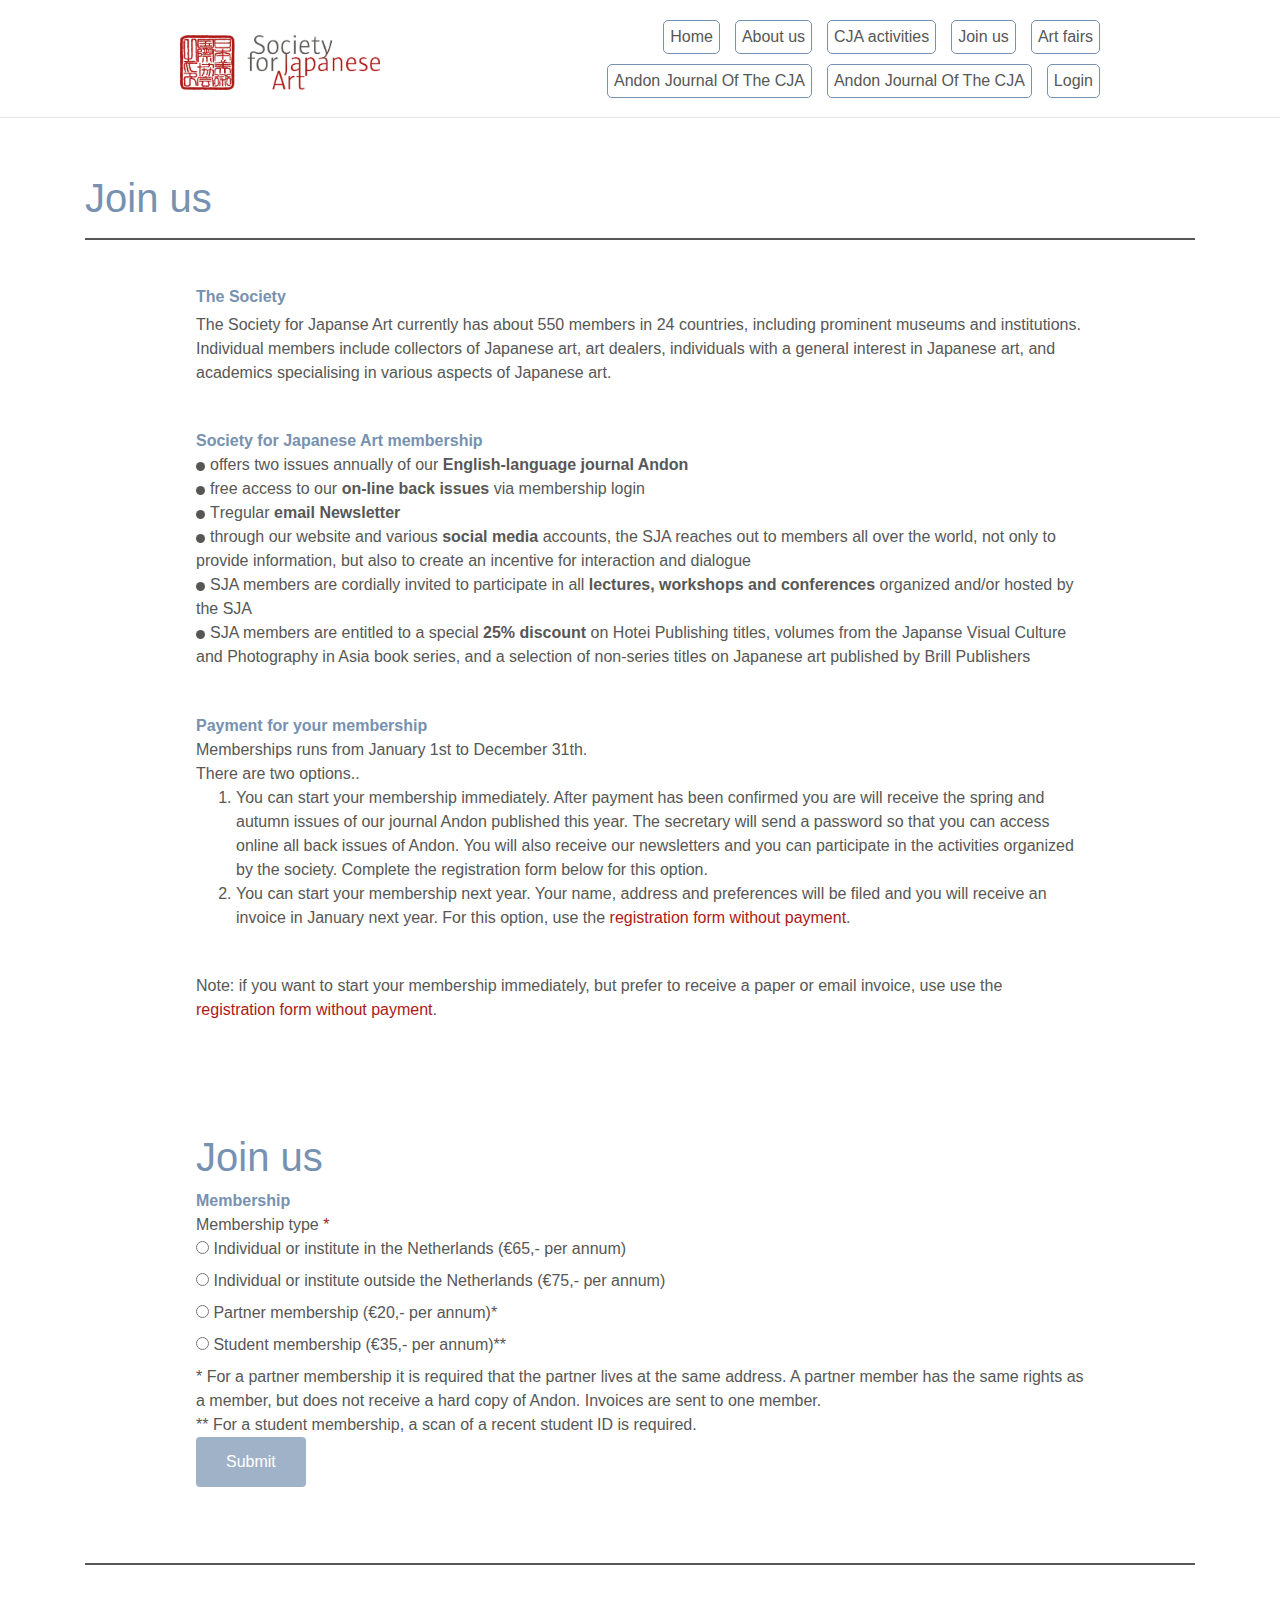
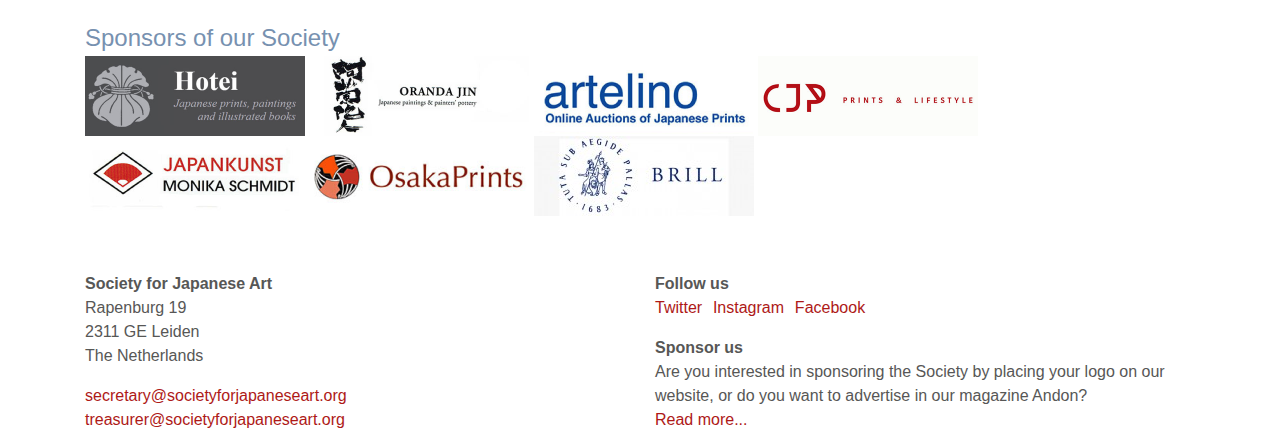
<file: join-us.html>
<!DOCTYPE html>
<html lang="en">

<head>
    <meta charset="UTF-8">
    <meta name="viewport" content="width=device-width, initial-scale=1.0">
    <title>Join us | Society for Japanese Art</title>
    <script src="https://code.jquery.com/jquery-3.5.1.min.js"
        integrity="sha256-9/aliU8dGd2tb6OSsuzixeV4y/faTqgFtohetphbbj0=" crossorigin="anonymous"></script>
    <link rel="stylesheet" href="https://stackpath.bootstrapcdn.com/bootstrap/4.5.2/css/bootstrap.min.css"
        integrity="sha384-JcKb8q3iqJ61gNV9KGb8thSsNjpSL0n8PARn9HuZOnIxN0hoP+VmmDGMN5t9UJ0Z" crossorigin="anonymous">
    <script src="https://stackpath.bootstrapcdn.com/bootstrap/4.5.2/js/bootstrap.min.js"
        integrity="sha384-B4gt1jrGC7Jh4AgTPSdUtOBvfO8shuf57BaghqFfPlYxofvL8/KUEfYiJOMMV+rV"
        crossorigin="anonymous"></script>
    <link rel="stylesheet" href="join-us_style.css">
    <link rel="stylesheet" href="header-styles.css">
    <link rel="stylesheet" href="footer_style.css">
</head>

<body>
    <header class="header">
        <div class="container container__header">
            <div class="header-logo">
                <img src="header-logo.png" alt="" class="header__logo">
            </div>
            <ul class="header-links">
                <a href="index.html" class="links">Home</a>
                <a href="#" class="links">About us</a>
                <a href="#" class="links">CJA activities</a>
                <a href="join-us.html" class="links">Join us</a>
                <a href="art-fairs.html" class="links">Art fairs</a>
                <div class="w-100"></div>
                <div class="wrapper">
                    <a href="andon-journal-of-the-sja.html" class="links">Andon Journal Of The CJA</a>
                    <a href="index666.html" class="links">Andon Journal Of The CJA</a>
                    <a href="#" class="links">Login</a>
                </div>
            </ul>
        </div>
    </header>
    <hr>
    <div class="container">
        <div class="joinus">
            <h1 class="headertxt">Join us</h1>
        </div>
        <div class="line joinus_line"></div>

        <div class="society">
            <div class="society_block1">
                <span class="headertxt headerspan">The Society</span>
                <p class="paragraph">The Society for Japanse Art currently has about 550 members in 24 countries,
                    including prominent museums and institutions. Individual members include collectors of Japanese art,
                    art dealers, individuals with a general interest in Japanese art, and academics specialising in
                    various aspects of Japanese art.</p>
            </div>

            <div class="society_membership">
                <span class="headertxt headerspan">Society for Japanese Art membership</span>
                <ul class="ul_spisok">
                    <li class="paragraph litxt">offers two issues annually of our <span class="boldtxt">English-language
                            journal Andon</span></li>
                    <li class="paragraph litxt">free access to our <span class="boldtxt">on-line back issues</span> via
                        membership login</li>
                    <li class="paragraph litxt">Тregular <span class="boldtxt">email Newsletter</span></li>
                    <li class="paragraph litxt">through our website and various <span class="boldtxt">social
                            media</span> accounts, the SJA reaches out to members all over the world, not only to
                        provide information, but also to create an incentive for interaction and dialogue</li>
                    <li class="paragraph litxt">SJA members are cordially invited to participate in all <span
                            class="boldtxt">lectures, workshops and conferences</span> organized and/or hosted by the
                        SJA</li>
                    <li class="paragraph litxt">SJA members are entitled to a special <span class="boldtxt">25%
                            discount</span> on Hotei Publishing titles, volumes from the Japanse Visual Culture and
                        Photography in Asia book series, and a selection of non-series titles on Japanese art published
                        by Brill Publishers</li>
                </ul>
            </div>

            <div class="society_payment">
                <span class="headertxt headerspan">Payment for your membership</span>
                <p class="paragraph">Memberships runs from January 1st to December 31th.</p>
                <p class="paragraph">There are two options..</p>

                <ol class="ol_spisok">
                    <li class="paragraph">You can start your membership immediately. After payment has been confirmed
                        you are will receive the spring and autumn issues of our journal Andon published this year. The
                        secretary will send a password so that you can access online all back issues of Andon. You will
                        also receive our newsletters and you can participate in the activities organized by the society.
                        Complete the registration form below for this option.</li>
                    <li class="paragraph">You can start your membership next year. Your name, address and preferences
                        will be filed and you will receive an invoice in January next year. For this option, use the <a
                            href="" class="redlink"> registration form without payment</a>.</li>
                </ol>

                <div class="society_payment_note">
                    <p class="paragraph">Note: if you want to start your membership immediately, but prefer to receive a
                        paper or email invoice, use use the <a href="" class="redlink">registration form without
                            payment</a>.</p>
                </div>
            </div>
        </div>

        <div class="formblock">
            <h1 class="headertxt">Join us</h1>
            <span class="headertxt headerspan">Membership</span>
            <form action="" method="GET" class="form">
                <p class="paragraph">Membership type <span class="redlink">*</span></p>
                <label for="radio1" class="paragraph"><input type="radio" name="membership" id="radio1"> Individual or institute in the
                    Netherlands (€65,- per annum)</label>
                <label for="radio2" class="paragraph"><input type="radio" name="membership" id="radio2"> Individual or institute outside
                    the Netherlands (€75,- per annum)</label>
                <label for="radio3" class="paragraph"><input type="radio" name="membership" id="radio3"> Partner membership (€20,- per
                    annum)*</label>
                <label for="radio4" class="paragraph"><input type="radio" name="membership" id="radio4"> Student membership (€35,- per
                    annum)**</label>
                <p class="paragraph">* For a partner membership it is required that the partner lives at the same
                    address. A partner member has the same rights as a member, but does not receive a hard copy of
                    Andon. Invoices are sent to one member.</p>
                <p class="paragraph">** For a student membership, a scan of a recent student ID is required.</p>
                <input type="submit" value="Submit">
            </form>

        </div>

        <div class="line foot_line"></div>
    </div>

    <div class="container">
        <footer>
            <div class="foot_head">
                <p class="headertxt">Sponsors of our Society</p>
            </div>
            <div class="spons_logos">
                <img src="footer_hotei.png" alt="">
                <img src="footer_oranda_jin.png" alt="">
                <img src="footer_artelino.png" alt="">
                <img src="fooetr_cjp.png" alt="">
                <img src="footer_monika_schmidt.png" alt="">
                <img src="footer_osaka_prints.png" alt="">
                <img src="footer_logo_brill.jpg" alt="">
            </div>
            <div class="row foot_c">
                <div class="col-md-6 foot_conact">
                    <p class="paragraph boldtxt">Society for Japanese Art</p>
                    <p class="paragraph">Rapenburg 19</p>
                    <p class="paragraph">2311 GE Leiden</p>
                    <p class="paragraph">The Netherlands</p>

                    <a href="" class="redlink">
                        <p class="amargin">secretary@societyforjapaneseart.org</p>
                    </a>
                    <a href="" class="redlink">
                        <p>treasurer@societyforjapaneseart.org</p>
                    </a>
                </div>
                <div class="col-md-6 foot_conact">
                    <p class="paragraph boldtxt">Follow us</p>
                    <div class="socseti">
                        <a href="" class="redlink soc">
                            <p class="soc">Twitter</p>
                        </a>
                        <a href="" class="redlink soc">
                            <p class="soc">Instagram</p>
                        </a>
                        <a href="" class="redlink soc">
                            <p class="soc">Facebook</p>
                        </a>
                    </div>
                    <p class="paragraph boldtxt amargin">Sponsor us</p>
                    <p class="paragraph">Are you interested in sponsoring the Society by placing your logo on our
                        website, or do you want to advertise in our magazine Andon?</p>
                    <a href="" class="redlink">
                        <p>Read more...</p>
                    </a>
                </div>
            </div>
        </footer>
    </div>
</body>

</html>
</file>
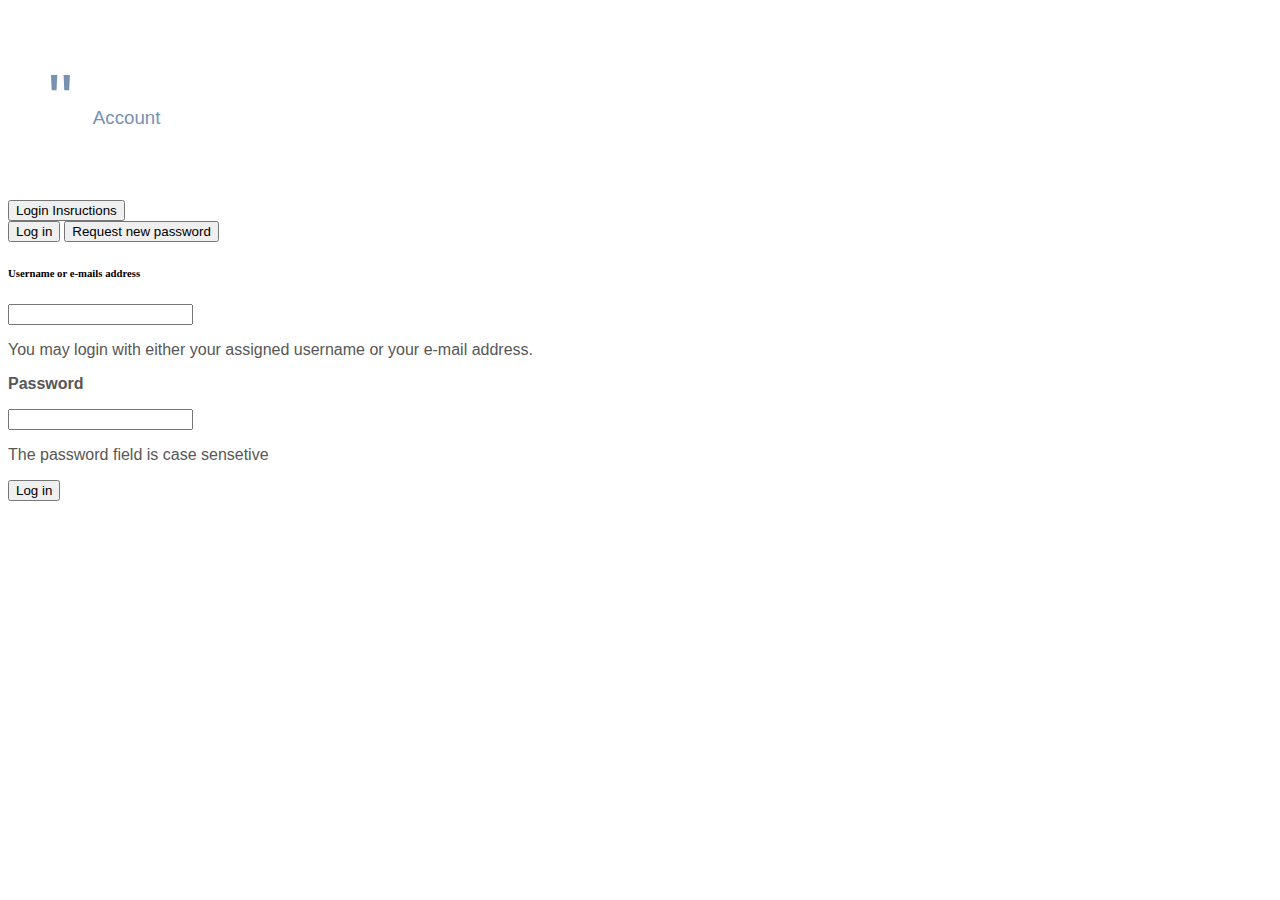
<file: login.html>
<!DOCTYPE html>
<html lang="en">
<head>
    <meta charset="UTF-8">
    <meta name="viewport" content="width=device-width, initial-scale=1.0">
    <title>Document</title>
    <link rel="stylesheet" href="style.css">
</head>
<body>
    <div class="header">
        <h3>Account</h3>
        <button class="btn">Login Insructions</button>
        <div class="line"></div>
    </div>
    <div class="content">
         <div class="bt">
            <form>
                <input class="blue" type="button" name="Login" value="Log in">
                <input class="black" type="button" name="Request new password" value="Request new password">
                <h6>Username or e-mails address</h6>
                <input class="row" type="text" name="text">
                <p class="you">You may login with either your assigned username or  your e-mail address.</p>
                <p class="pass"><strong>Password</strong></p>
                <input class="row" type="text" name="text">
                <p class="the">The password field is case sensetive</p>
                <input class="blue" type="button" name="Login" value="Log in">
            </form>
        <div class="line_1"></div>   
             
        </div>
       
    </div>

</body>
</html>
</file>
<file: index-style.css>
.header__menu{
    height: 100px;
    width: 100%;
}
.block__menu{
    background-color: wheat;
    display: flex;
    width: 100%;
    height: 700px;
    position: relative;
}

.img img{
    width: 50%;
    height: 700px;
    margin-left: 950px;
}

.text{
    position: absolute;
    width: 40%;
    margin-top: 200px;
    margin-left: 200px;
}

.text span{
    font-weight: bold;
}

.hr{
    margin-left: 20%;
    width: 60%;
    height: 3px;
    background-color: #76621e;
    margin-top: 80px;
}

.block__main{
    margin-top: 80px;
    background-color: rgb(253, 244, 228);
}

.block1 img{
    height: 500px;
    width: 100%;
}

.block{
    margin-left: 100px;
}

.names{
    margin-top: 50px;
    margin-left: 20px;
}

.names li{
    font-weight: bold;
    color: #575756;
}

.block p{
    font-style: italic;
}

.block span{
    color: white;
}

.block a{
    text-decoration: none;
}

.block h3{
    color: #76621e;
}

.block button{
    width: 300px;
    height: 50px;
    background-color: #76621e;
    margin-top: 70px;
    border-style: none;
    outline: none;
    border-radius: 10px;
}

.blockk a{
    color: #b2c1d2;
}

.block_ a{
    color: #b2c1d2;
}

.block_ a:hover{
    background-color: #6c9ed6;
}

.text2{
    color: black;
}

.imagee img{
    width: 100%;
    height: 500px;
}

.upcom{
    width: 80%;
}

.upcom:hover{
    background-color: #b2c1d2;
    padding: 5px;
}

.row{
    margin-top: 50px;
}
</file>
<file: header-styles.css>
.header__logo{
    width: 200px;
    height: 55px;
}
.links{
    border: 1px solid #7791b0;
    padding: 4px 6px 4px 6px;
    margin-left: 15px;
    border-radius: 5px;
    margin-top: 10px;
    color: #575756;
    font-weight: 500;
    text-decoration: none;
}
.header-links{
    display: flex;
    flex-wrap: wrap;
    justify-content: flex-end;
    box-sizing: border-box;

}
.wrapper{
    display: flex;
    align-items: flex-end;
    justify-content: end;
    text-align: right;

}
.container__header{
    display: flex;
    align-items: center;
    justify-content: center;
    max-width: 950px;
}
a:hover{
    border-bottom: 2px solid #AE1917;
    box-sizing: border-box;
    color: #575756;
    text-decoration: none;
}
.header{
    padding-top: 10px;
}
hr{
    margin-top: 3px;
}
</file>
<file: footer_style.css>
footer{
    margin-top: 5%;
}

p{
    margin: 0;
    padding: 0;
}
.headertxt{
    color: #7791b0;
}
.foot_head > p{
    font-family: "Source Sans Pro", sans-serif;
    font-weight: 400;
    font-size: 24px;
}
.paragraph{
    color: #575756;
    font-size: 16px;
    font-weight: 400px;
    -webkit-font-smoothing: antialiased;
}
.boldtxt{
    font-size: 16px;
    font-weight: 600;
    color: #575756;
}
.redlink{
    color: #AE1917;
}

.redlink:hover{
    color: #AE1917;
}

.foot_c{
    margin-top: 5%;
}

.amargin{
    margin-top: 3%;
}

.socseti{
    display: flex;
}

.soc{
    margin-right: 2%;
}
</file>
<file: andon-journal-of-the-sja.style.css>
body {
  font-family: "Source Sans Pro", sans-serif;
  font-weight: 600;
  line-height: 1.5;
  font-style: normal;
  color: #575756;
}

::selection {
  background: #ae1917;
  color: #fff;
}

.wrapper-andron {
  margin: 0 auto;
  max-width: 800px;
  display: grid;
  grid-template-areas:
    "p1 p1 p1 p1"
    "p2 p2 p2 p2"
    "p3 p3 p3 p3"
    "p4 p4 p4 p4"
    "img img img img"
    "p5 p5 p5 p5"
    "p6 p6 p6 p6"
    "p7 p7 p7 p7"
    "p8 p8 p8 p8";
  row-gap: 1.5em;
  align-items: center;
  /* justify-content: center; */
  /* grid-auto-columns: 200px; */
}

.p1 {
  grid-area: p1;
}

.p2 {
  grid-area: p2;
  padding-left: 80px;
}

.p3 {
  grid-area: p3;
  padding-left: 80px;
}

.p3 > h3 {
  font-size: 1.5em;
}

.p4 {
  grid-area: p4;
  padding-left: 80px;
}

.p5 {
  grid-area: p5;
  padding-left: 80px;
}

.p6 {
  grid-area: p6;
  padding-left: 80px;
}

.p7 {
  grid-area: p7;
  padding-left: 80px;
}

.p8 {
  grid-area: p8;
  padding-left: 80px;
}

.img {
  grid-area: img;
  max-width: 100%;
}

h1,
h2,
h3 {
  color: #7791b0;
  font-family: "Source Sans Pro", sans-serif;
}

hr {
  border: 1px solid black;
}
</file>
<file: styles-art-fairs.css>
span{
    white-space: pre-line;
}
body{
    height: 2000px;
}
.title{
    border-bottom: 2px solid #575756;
    padding-bottom: 20px;
    color: #7791b0;
    font-size: 40px;
}
.auctions{
    padding-top: 20px;
    border-bottom: 2px solid #575756;
    padding-bottom: 100px;
}
.auction-items__title{
    color: #7791b0;
    font-size: 20px;
    font-weight: 600;
    text-transform: uppercase;
    margin-bottom: 25px;
}
.auctions-items{
    margin-left: 100px;
    margin-top: 70px;
}
.auction-items__subtitle{
    font-weight: 400;
}
.auction-items__subtitle_bold{
font-weight: 600;
}
.auction-items__info_italic{
font-weight: 300 !important;
font-style: italic;
}
.auction-items__info{
    font-weight: 600;
}
.auction-items__city{
    color: lightslategrey;
}
a{
    color: #AE1917;
}
a:hover{
    color: #AE1917;
}
.auctions-items-top{
    margin-top: 40px;
}
</file>
<file: heinz.css>
body{
    font-family: 'Source Sans Pro', sans-serif;
}

.container{
    padding: 0px 20%;
}
.first h1{
    color: #7791b0;
    font-size: 40px;
    margin-bottom: 45px;
    border-bottom: 2px solid #292929;
}
.first p{
    width: 75%;
    font-size: 20px;
}
.container2{
    padding: 0px 7%;
    
}
.container2 h2{
    color: #7791b0;
    font-size: 17px;
}
.container2 ul{
    padding-left: 20px;
}
.container2 ul>span{
    font-weight: italic;
}
.container2 li:nth-child(1){
    padding-top: 10px;
}
.container2 li{
    padding-top: 5px;
}
.container2 p{
    padding-top: 40px;
    padding-bottom: 20px;
}
.container2 p{
    font-size: 15px;
}
.container2 img{
    width: 100%;
}
.container2 span{
    font-size: 15px;
    display: flex;
    flex-direction: left;
}
.container2 p{
    font-size: 17px;
}
.container2 a{
    color: firebrick;
    text-decoration: none;
}
.container2 a:hover{
    text-decoration: underline;
}
.container2 img{
    margin: 0px -50px;
}
.text p{
    font-size: 15px;
    display: flex;
    flex-direction: left;
    padding-top: 0px;
}
.text span{
    font-size: 15px;
    font-weight: italic;
}
.container2 h3{
    color: #7791b0;
    font-size: 40px;
    margin-bottom: 45px;
}
.form{
    display: flex;
    flex-direction: column;
    
}
input{
    border: 1px;
    padding: 10px 0px;
    margin: 5px 0px;
    font-size: 15px;
    color: #757574;
}
input:valid{
    outline: none;
}
.inpdate{
    width: 50px;
    margin: 5px 5px;
}
.action{
    margin-top: 10px;
    width: 75%;
    color: #757574;
    font-size: 17px;
}
textarea{
    outline: none;
    border: none;
    font-size: 17px;
    font-family: 'Source Sans Pro', sans-serif;
}
textarea:valid{
    outline: none;
    border: none;
}
.recaptcha{
    box-sizing: border-box;
    border: 1px solid #777;
    height: 50px;
    width: 160px;
    display: flex;
    align-items: center;
    justify-content: center;
}
.capt{
    margin: 5px;
    padding: 5px;
}
.button{
    margin: 10px 0px;
}
.send{
    padding: 15px 20px;
    background-color: #a0b2c8;
    border-radius: 5px;
    color: white;
    border: none;
}
.send:hover{
    background-color: #7791b0;
    border: none;
    outline: none;
}
</file>
<file: join-us_style.css>
body{
    font-family: "Source Sans Pro", sans-serif;
}
.joinus{
    margin-top: 5%;
}

.joinus>h1{
    font-weight: normal;
    font-size: 40px;
}

.paragraph{
    color: #575756;
    font-size: 16px;
    font-weight: 400px;
    -webkit-font-smoothing: antialiased;
}
.headertxt{
    color: #7791b0;
}
.litxt:before{
    content: '';
    display: inline-block;
    height: 9px;
    width: 9px;
    vertical-align: middle;
    border-radius:50%;
    background-color:#575756;
    margin-right:5px;
  }
.ul_spisok{
    list-style:none;
    margin:0;
    padding: 0;
}
.line{
    height: 2px;
    width: 100%;
    background: #575756;
}
.joinus_line{
    margin-top: 1.5%;
}
.society{
    width: 80%;
    margin: 0 auto;
}

.headerspan{
    font-weight: bold;
}
.society_block1{
    margin-top: 5%;
}

.society_block1 > p{
    margin-top: 0.5%;
}

.society_membership{
    margin-top: 5%;
}

.boldtxt{
    font-size: 16px;
    font-weight: 600;
    color: #575756;
}

.society_payment{
    margin-top: 5%;
}

.redlink{
    color: #AE1917;
}

.redlink:hover{
    color: #AE1917;
}

.society_payment_note{
    margin-top: 5%;
}

.formblock{
    width: 80%;
    margin: 0 auto;
    margin-top: 10%;
}
label{
    display: block;
}
input[type=submit] {
    text-decoration: none;
    border: 0;
    padding: 0.8125em 1.875em 0.8125em 1.875em;
    margin: 0em 0em 1.25em 0em;
    display: inline-block;
    color: #fff;
    background: rgba(119, 145, 176, 0.7);
    border-radius: 4px;
    line-height: 150%;
}

.foot_line{
    margin-top: 5%;
    margin-bottom: 5%;
}
</file>
<file: style.css>
.all{
    background: rgb(247, 245, 231);
    width: 50%;
    margin: auto;
}
h1,h3,h4,h5{
    color: #7791b0;
    font-family: "Source Sans Pro", sans-serif;
}
p,span, ul{
    color: #575756;
    font-family: "Source Sans Pro", sans-serif;
}
h1{
    font-size: 45px;
    font-weight: 500;
    margin-bottom:15px ;
}
.providing{
    font-size: 19px;
    width: 90%;
    margin-bottom:10px ;

}
section{
    width: 80%;
    margin: auto;
}
h4,h5{
    margin-bottom:8px ;
    font-weight: 535;
}
ul{
    margin-top:20px ;
}
li{
    margin-bottom:5px ;
}
h3{
    margin-top: 60px;
    margin-bottom: 60px;
    font-weight: 535;
    
}
h3::before{
    content: '"';
    color: #7791b0;
    font-size: 70px;
    margin-left: 40px;
    margin-right: 20px;
}
.spn{
    font-size: 15px;
    margin-bottom: 20px;
    width: 95%;
}
h5{
    font-size: 20px;
}
img{
    width: 100%;

}
.thee{
    margin-left: 400px;
    margin-top: 50px;
    margin-bottom: 50px;
}
footer{
    width: 80%;
    margin: auto;
}
</file>
